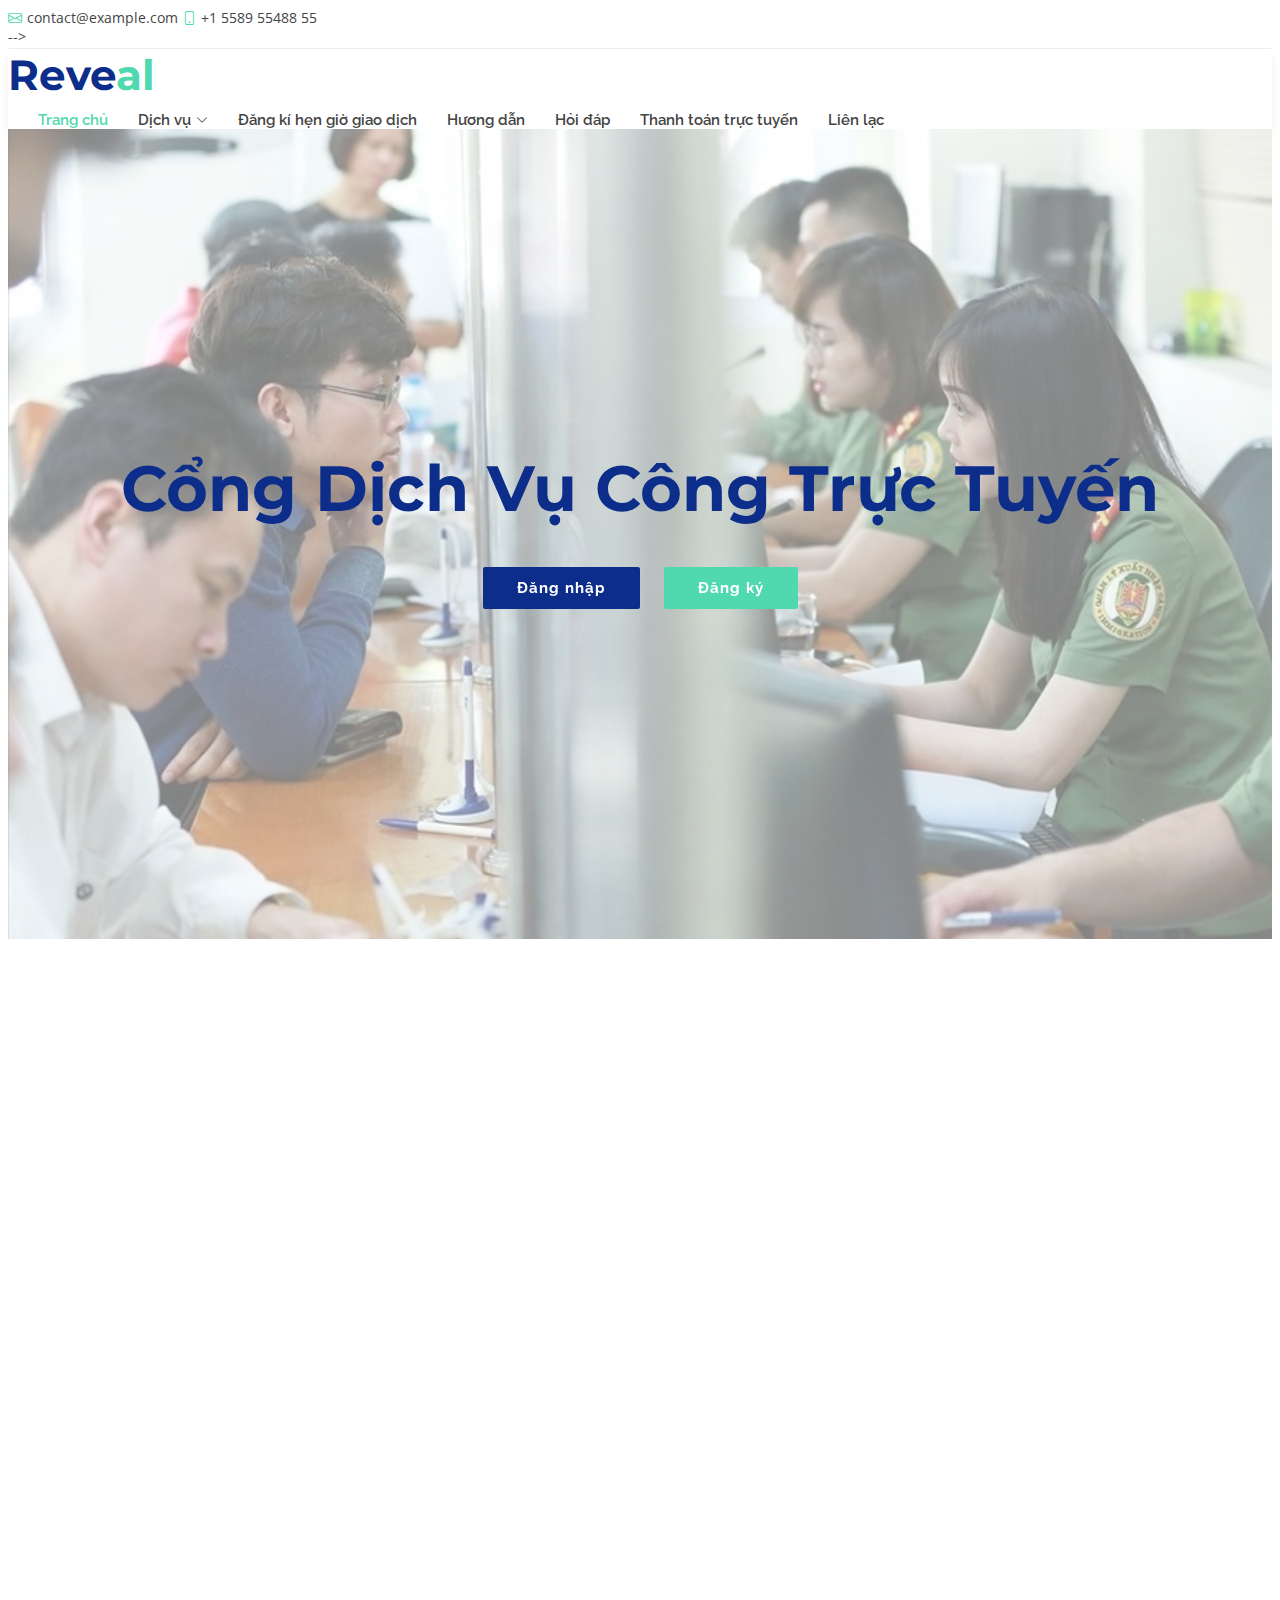
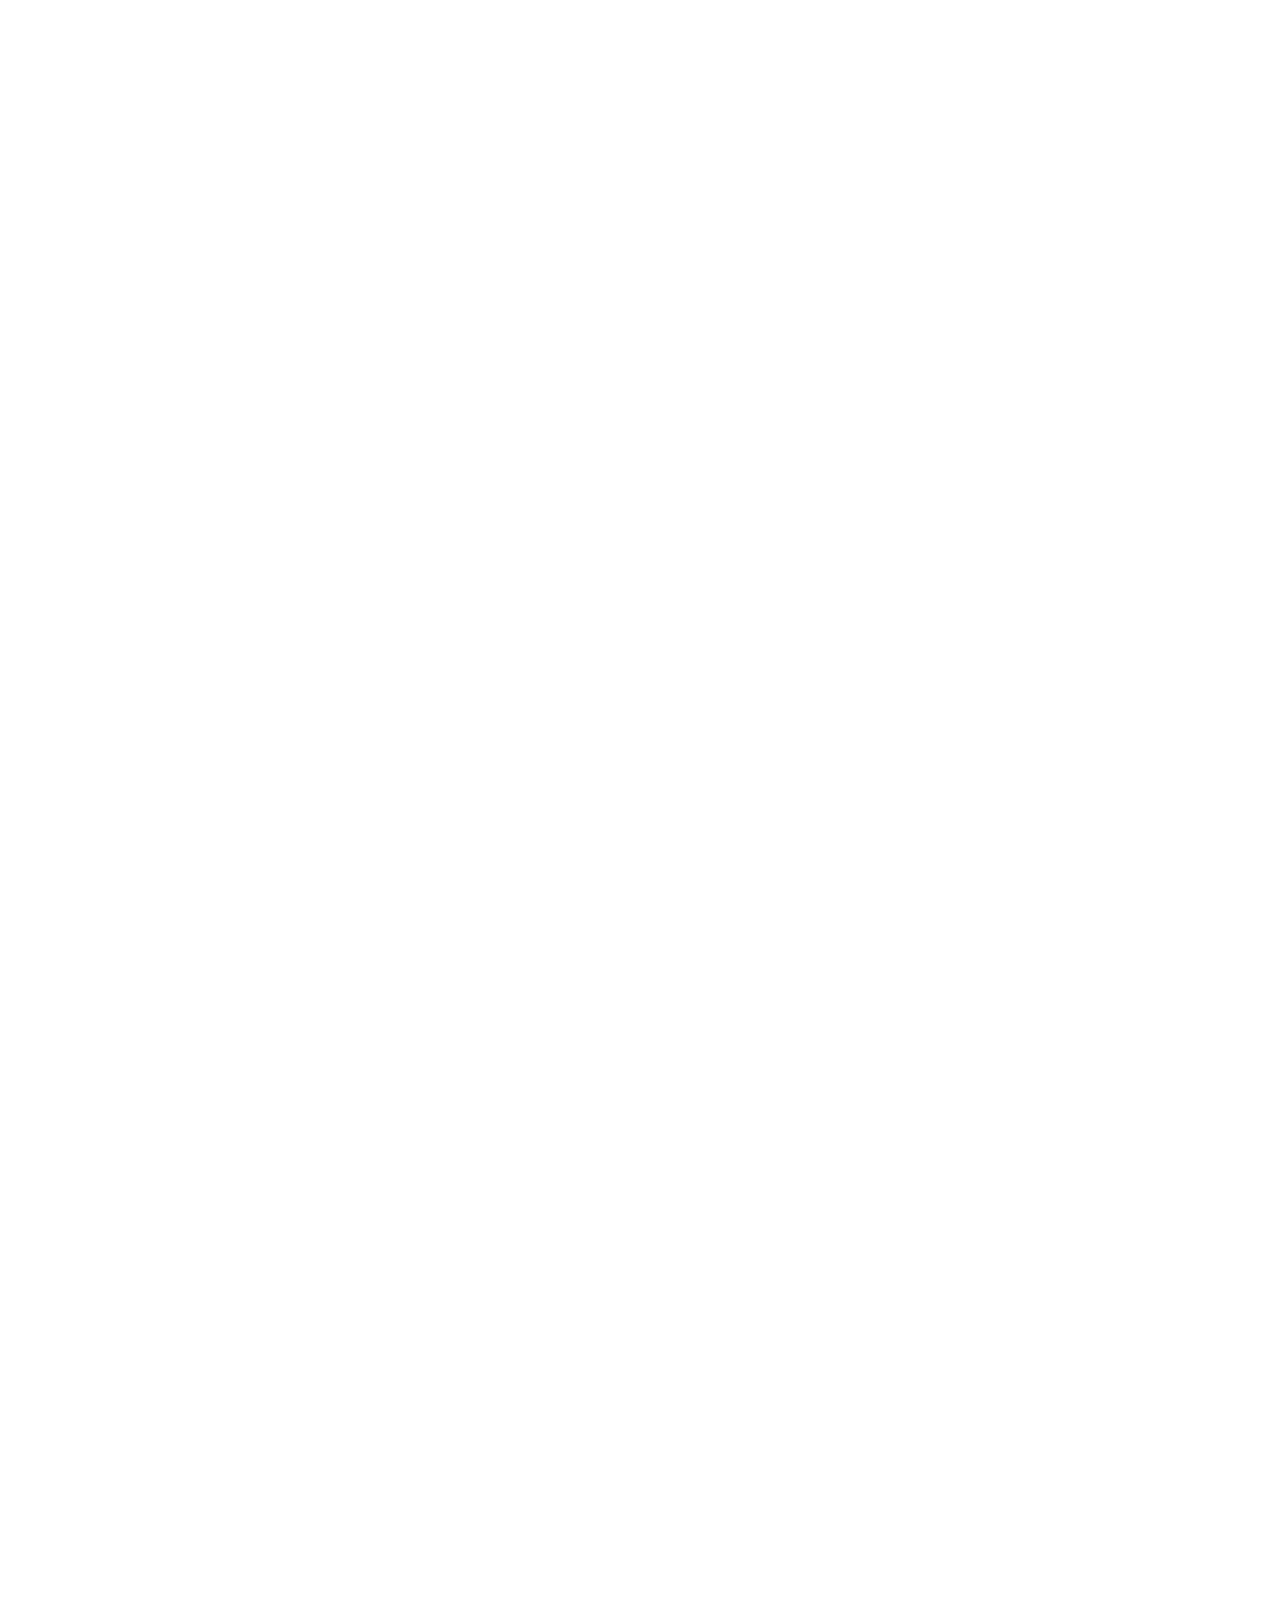
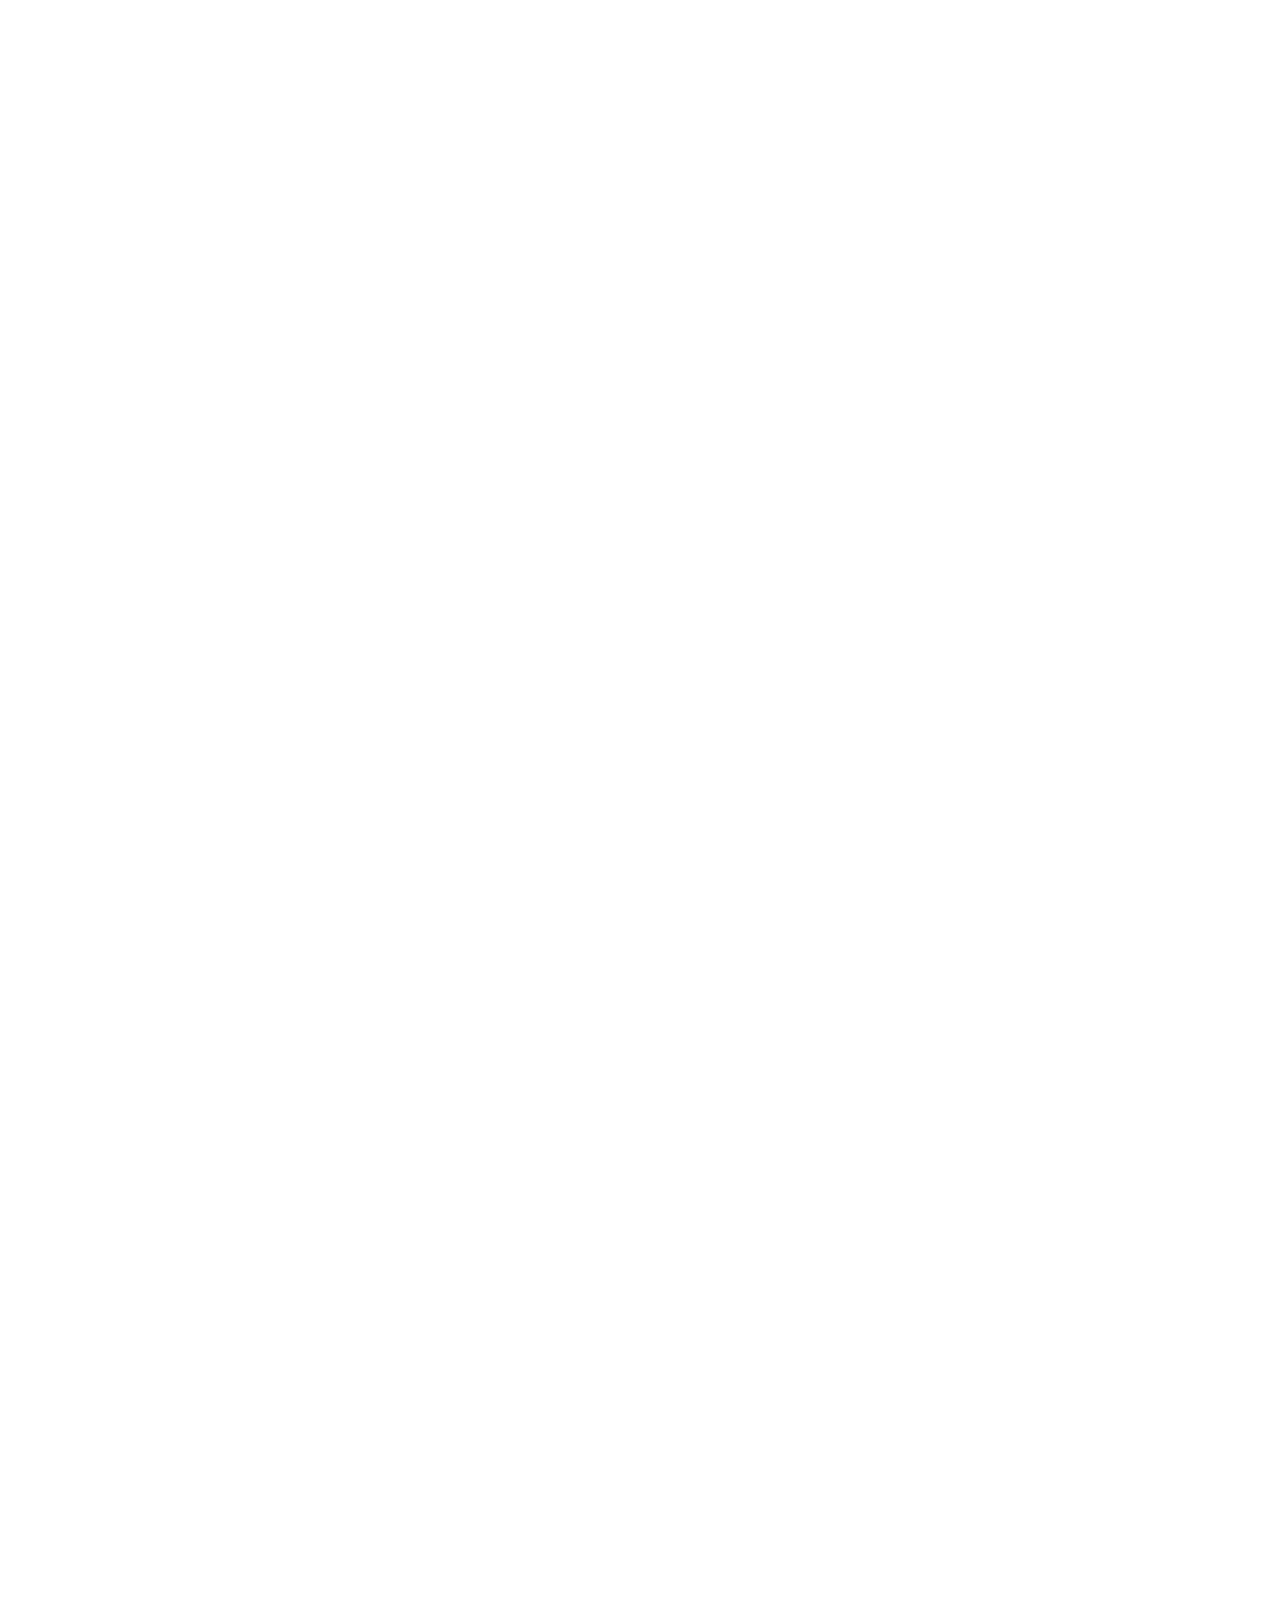
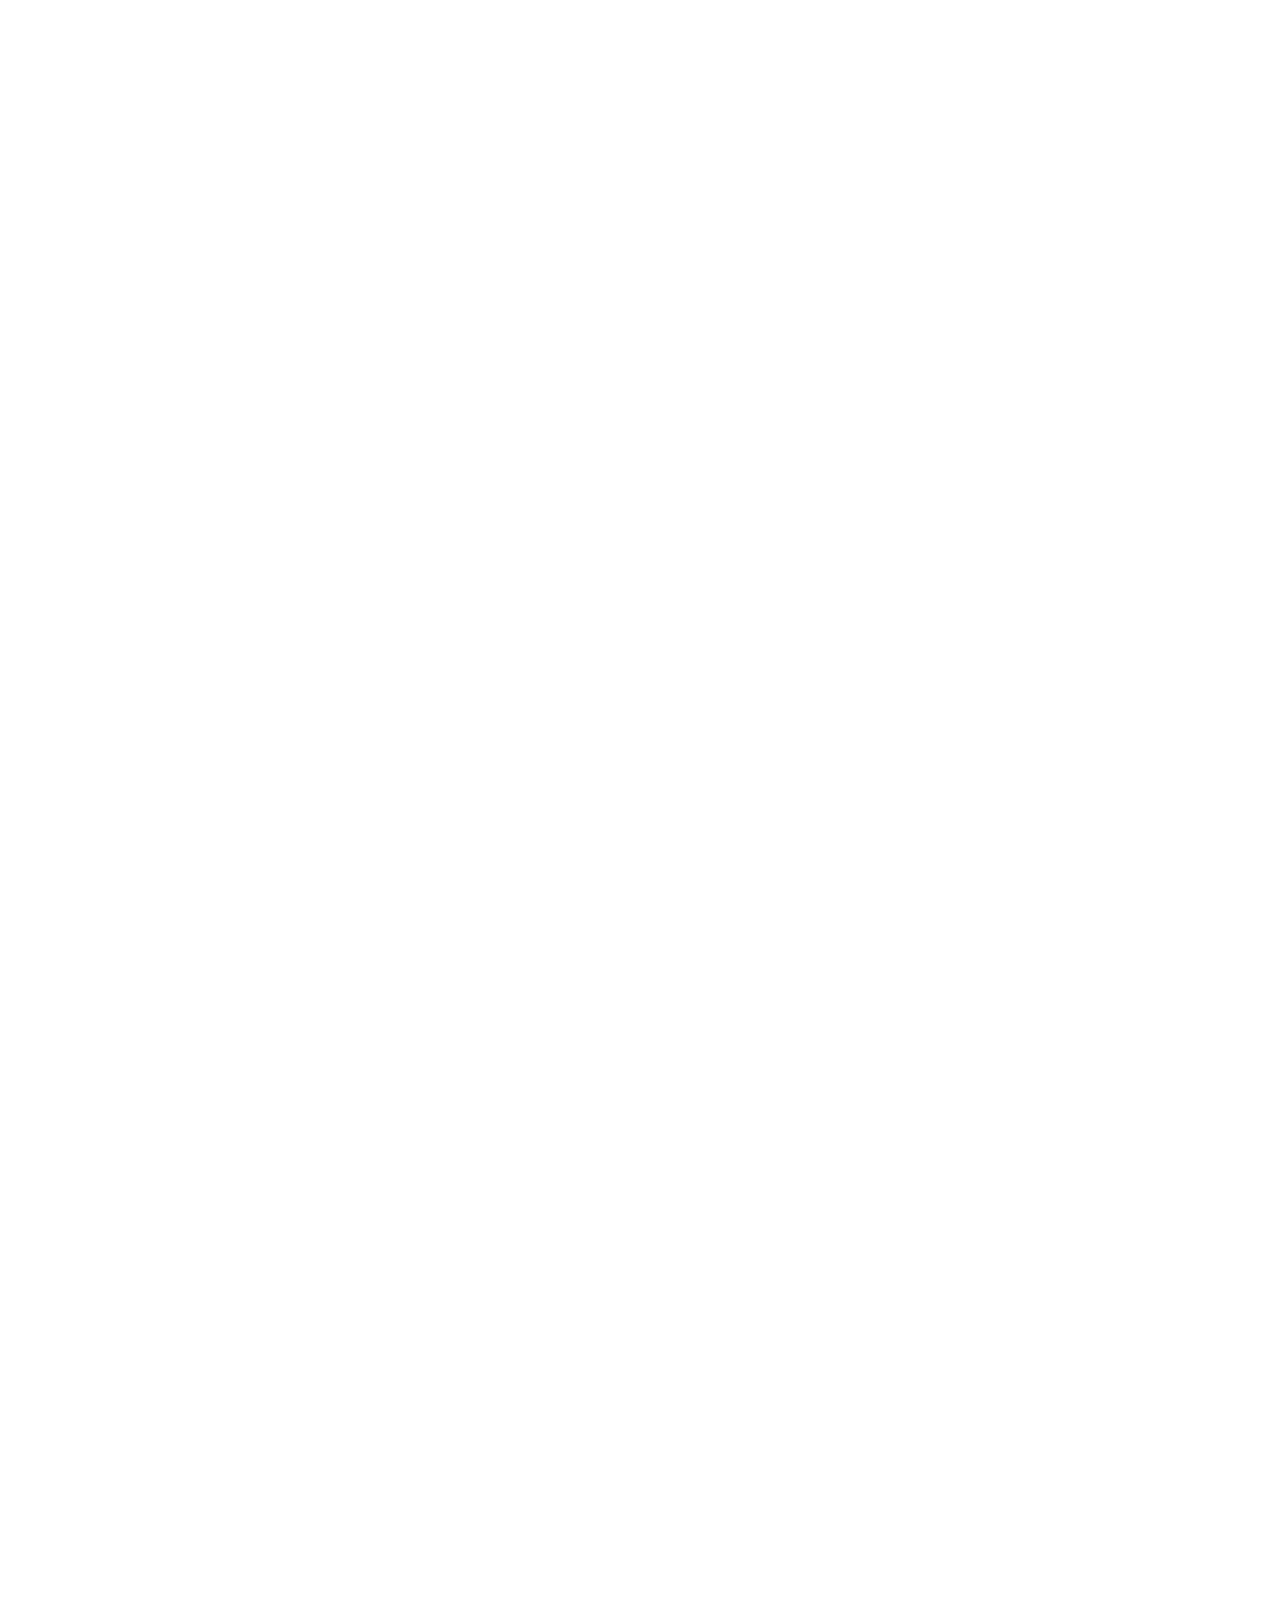
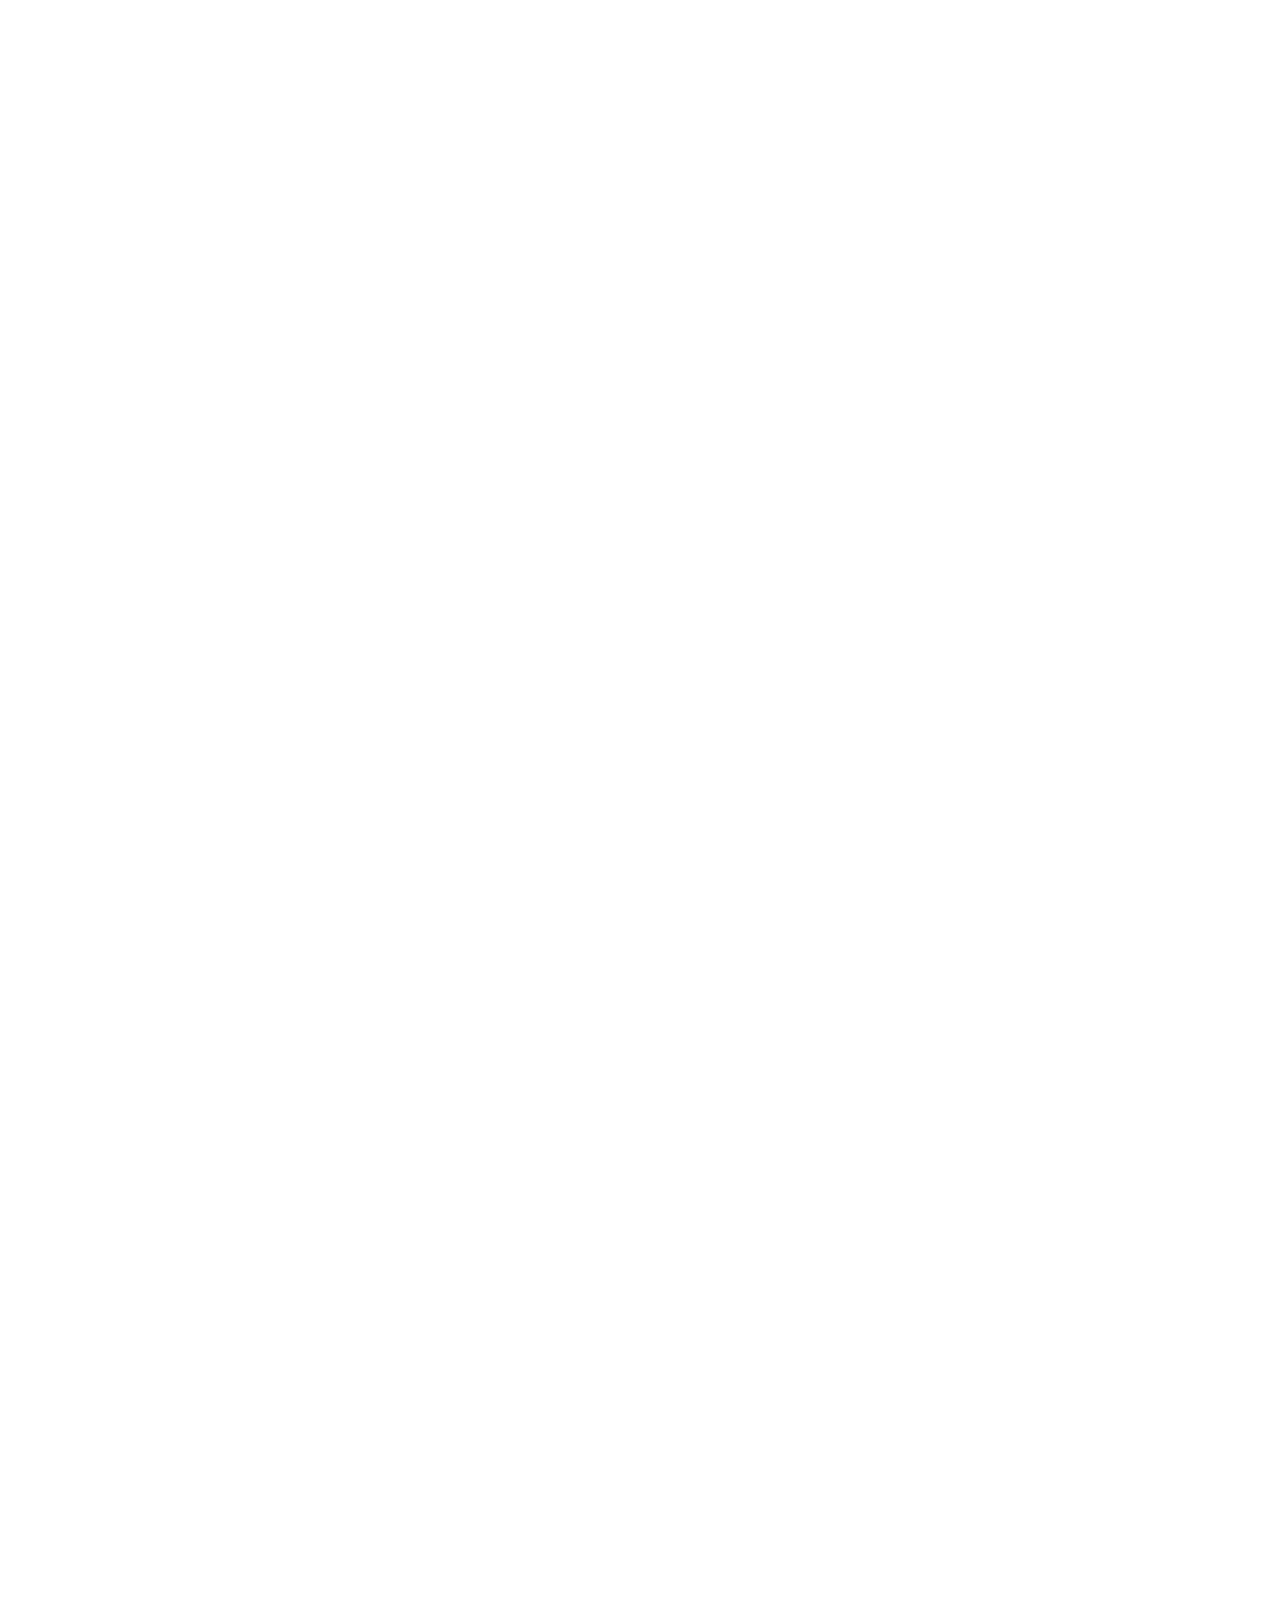
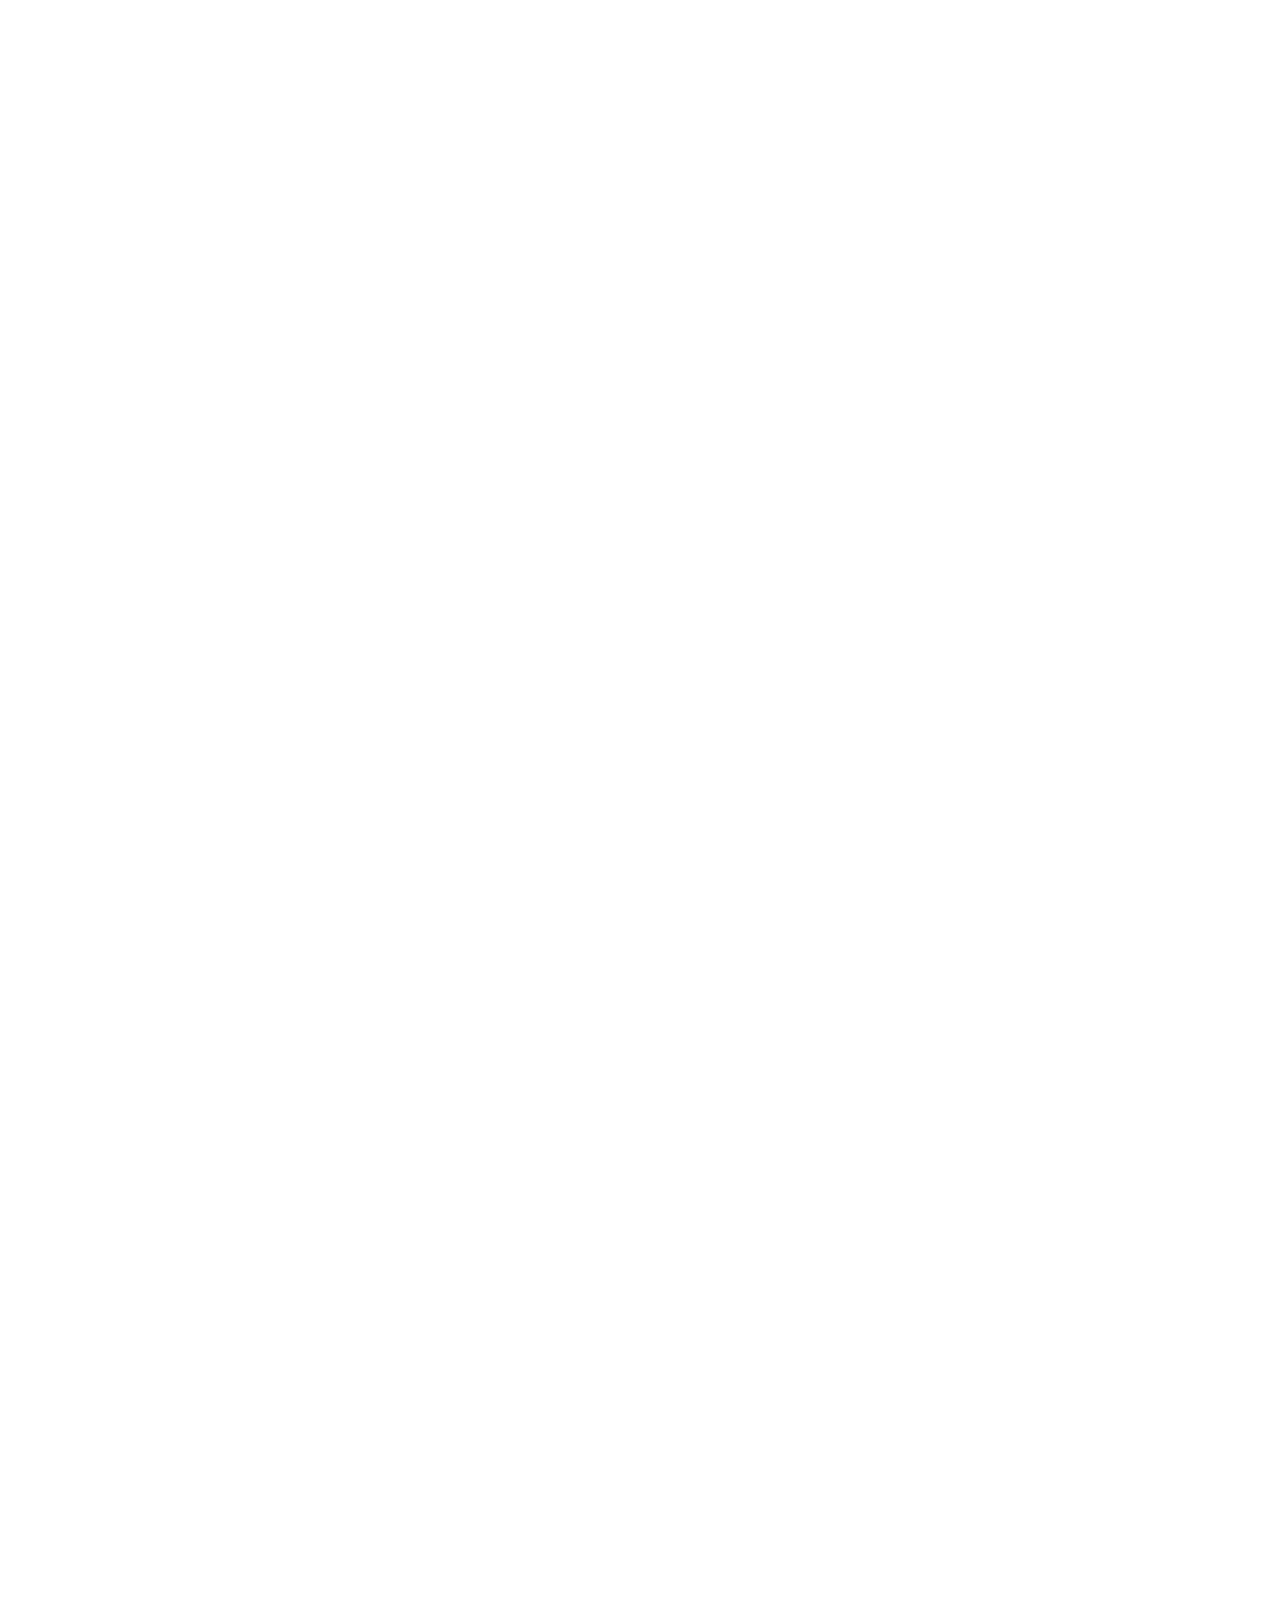
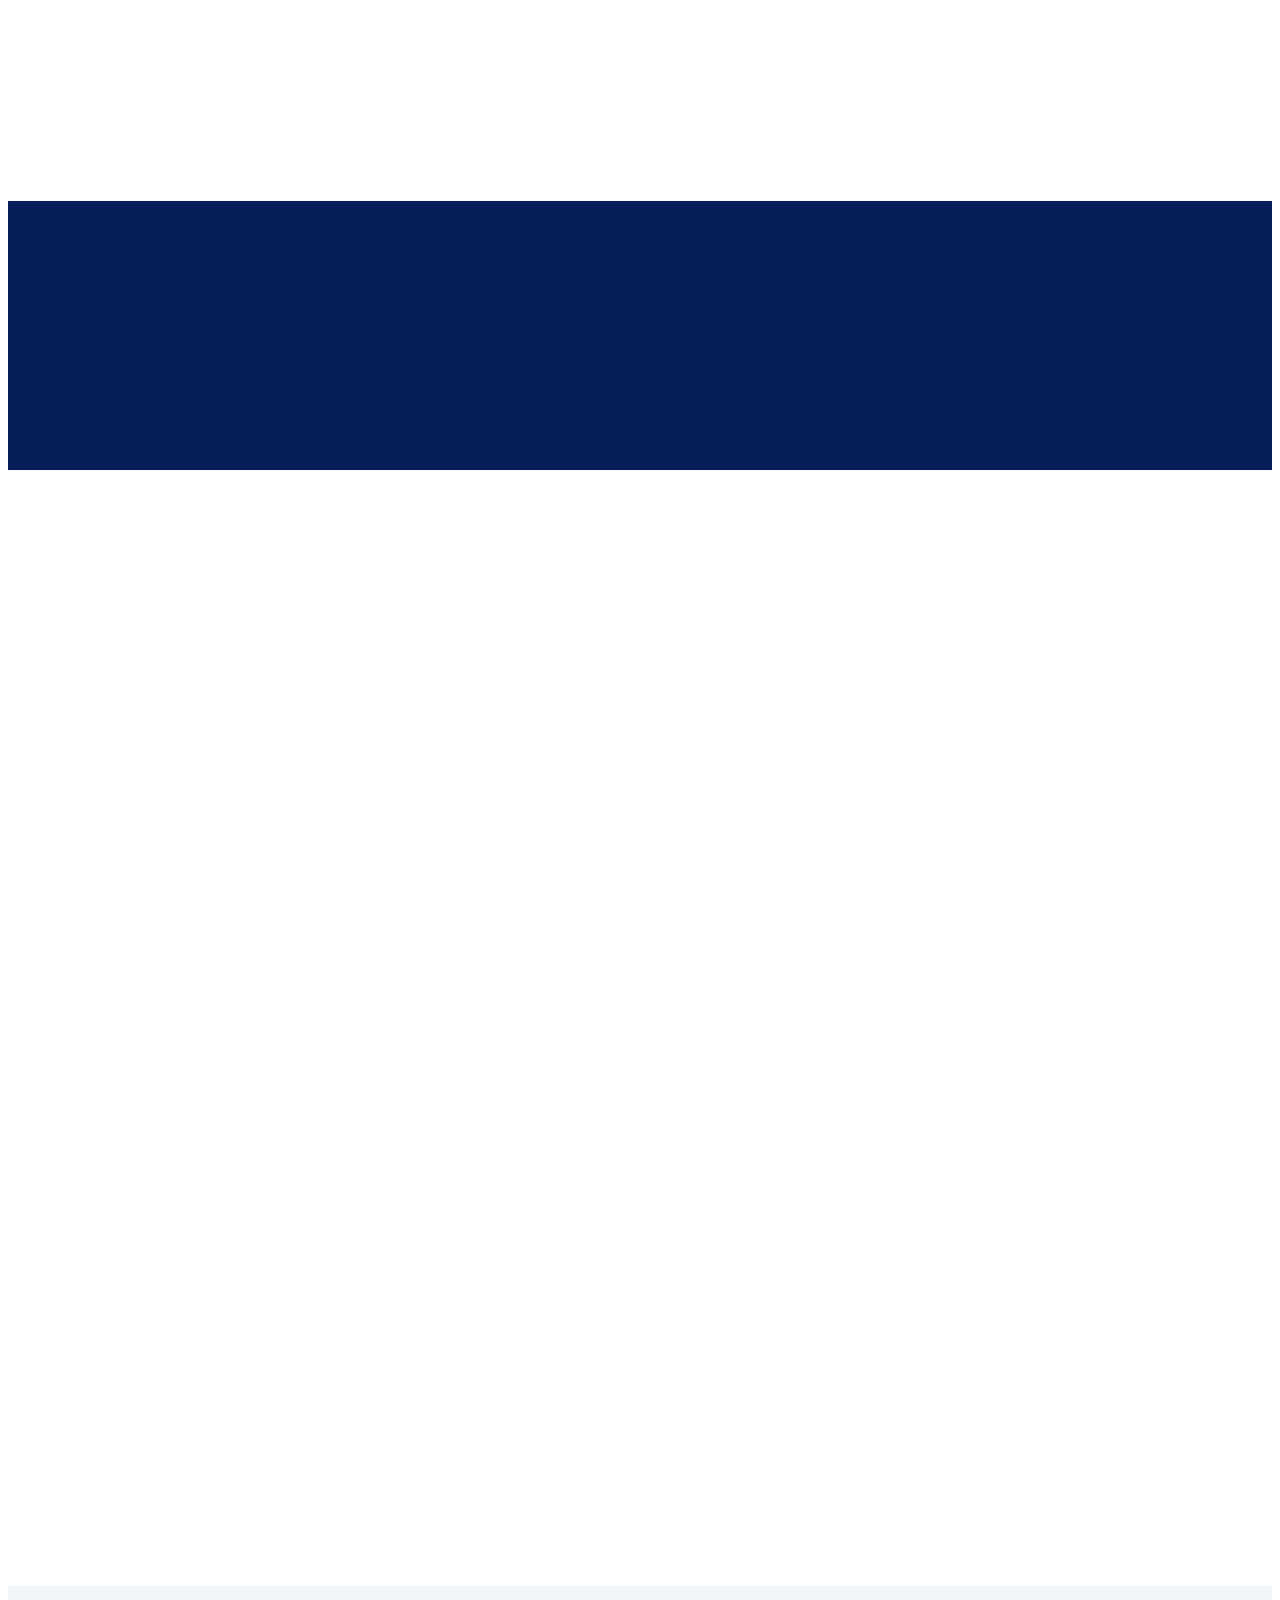
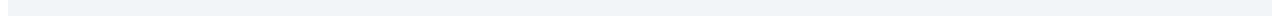
<file: index.html>
<!DOCTYPE html>
<html lang="en">

<head>
  <meta charset="utf-8" />
  <meta content="width=device-width, initial-scale=1.0" name="viewport" />

  <title>Reveal Bootstrap Template</title>
  <meta content="" name="description" />
  <meta content="" name="keywords" />

  <!-- Favicons -->
  <link href="assets/img/favicon.png" rel="icon" />
  <link href="assets/img/apple-touch-icon.png" rel="apple-touch-icon" />

  <!-- Google Fonts -->
  <link
    href="https://fonts.googleapis.com/css?family=Open+Sans:300,300i,400,400i,700,700i|Raleway:300,400,500,700,800|Montserrat:300,400,700"
    rel="stylesheet" />

  <!-- Vendor CSS Files -->
  <link href="assets/vendor/aos/aos.css" rel="stylesheet" />
  <link href="https://cdn.jsdelivr.net/npm/bootstrap@5.1.3/dist/css/bootstrap.min.css" rel="stylesheet"
    integrity="sha384-1BmE4kWBq78iYhFldvKuhfTAU6auU8tT94WrHftjDbrCEXSU1oBoqyl2QvZ6jIW3" crossorigin="anonymous" />
  <!-- <link href="assets/vendor/bootstrap/css/bootstrap.min.css" rel="stylesheet"> -->
  <link href="assets/vendor/bootstrap-icons/bootstrap-icons.css" rel="stylesheet" />
  <link href="assets/vendor/boxicons/css/boxicons.min.css" rel="stylesheet" />
  <link href="assets/vendor/glightbox/css/glightbox.min.css" rel="stylesheet" />
  <link href="assets/vendor/swiper/swiper-bundle.min.css" rel="stylesheet" />
  <link rel="stylesheet" href="style1.css" />

  <!-- Template Main CSS File -->
  <link href="assets/css/style.css" rel="stylesheet" />

  <!-- =======================================================
  * Template Name: Reveal - v4.9.0
  * Template URL: https://bootstrapmade.com/reveal-bootstrap-corporate-template/
  * Author: BootstrapMade.com
  * License: https://bootstrapmade.com/license/
  ======================================================== -->
</head>

<body>
  <!-- ======= Top Bar ======= -->
  <section id="topbar" class="d-flex align-items-center">
    <div class="container d-flex justify-content-center justify-content-md-between">
      <div class="contact-info d-flex align-items-center">
        <i class="bi bi-envelope d-flex align-items-center"><a
            href="mailto:contact@example.com">contact@example.com</a></i>
        <i class="bi bi-phone d-flex align-items-center ms-4"><span>+1 5589 55488 55</span></i>
      </div>
      <!-- <div class="social-links d-none d-md-flex align-items-center">
        <i class="bi bi-linkedin"></i>
        <p class="text-center mt-4">Hello</p>
        <p class="text-center mt-4 p-2" id="displayUsername"></p>
        <!-- <div class="dropdown">
          <button class="btn btn-primary dropdown-toggle" type="button" data-bs-toggle="dropdown">
            Dropdown Example <span class="caret"></span>
          </button>
          <ul class="dropdown-menu">
            <li><a href="#">HTML</a></li>
            <li><a href="#">CSS</a></li>
            <li><a href="#">JavaScript</a></li>
          </ul>
        </div> -->
      </div> -->
    </div>
  </section>
  <!-- End Top Bar-->

  <!-- ======= Header ======= -->
  <header id="header" class="d-flex align-items-center">
    <div class="container d-flex justify-content-between">
      <div id="logo">
        <h1>
          <a href="index.html">Reve<span>al</span></a>
        </h1>
        <!-- Uncomment below if you prefer to use an image logo -->
        <!-- <a href="index.html"><img src="assets/img/logo.png" alt=""></a>-->
      </div>

      <nav id="navbar" class="navbar">
        <ul>
          <li>
            <a class="nav-link scrollto active" href="index.html">Trang chủ</a>
          </li>
          <li class="dropdown">
            <a href="#services"><span>Dịch vụ</span> <i class="bi bi-chevron-down"></i></a>
            <ul>
              <li><a href="index1.html">Đăng kí tạm trú</a></li>
              <li>
                <a href="index3.html">Điều chỉnh thông tin về cư trú trong CSDL cư trú</a>
              </li>
              <li><a href="index2.html">Thủ tục gia hạn tạm trú</a></li>
              <li><a href="index4.html">Xóa đăng ký tạm trú</a></li>
              <li><a href="#">Tách hộ</a></li>
              <li><a href="#">Khai báo thông tin về nơi ở hiện tại</a></li>
            </ul>
          </li>
          <li>
            <a class="nav-link scrollto" href="#portfolio">Đăng kí hẹn giờ giao dịch</a>
          </li>
          <li><a class="nav-link scrollto" href="#about">Hương dẫn</a></li>
          <li><a class="nav-link scrollto" href="#team">Hỏi đáp</a></li>
          <li>
            <a class="nav-link scrollto" href="#">Thanh toán trực tuyến</a>
          </li>

          <li><a class="nav-link scrollto" href="#contact">Liên lạc</a></li>
        </ul>
        <i class="bi bi-list mobile-nav-toggle"></i>
      </nav>
      <!-- .navbar -->
    </div>
  </header>
  <!-- End Header -->

  <!-- ======= hero Section ======= -->
  <section id="hero">
    <div class="hero-content" data-aos="fade-up">
      <h2>Cổng Dịch Vụ Công Trực Tuyến</h2>
      <!-- <span>Quên Dân</span><br>Vì Thân Phục vụ! -->
      <div>
        <a href="form-login.html" class="btn-get-started scrollto">Đăng nhập</a>
        <a href="form-register.html" class="btn-projects scrollto">Đăng ký</a>
      </div>
    </div>

    <div class="hero-slider swiper">
      <div class="swiper-wrapper">
        <div class="swiper-slide" style="
              background-image: url('assets/img/hero-carousel/slider-1.jpg');
            "></div>
        <div class="swiper-slide" style="
              background-image: url('assets/img/hero-carousel/slider-2.jpg');
            "></div>
        <div class="swiper-slide" style="
              background-image: url('assets/img/hero-carousel/slider-3.jpg');
            "></div>
        <!-- <div class="swiper-slide" style="background-image: url('assets/img/hero-carousel/slider-1.jpg');"></div>
        <div class="swiper-slide" style="background-image: url('assets/img/hero-carousel/slider-1.jpg');"></div> -->
      </div>
    </div>
  </section>
  <!-- End Hero Section -->

  <main id="main">
    <!-- ======= About Section ======= -->
    <section id="about">
      <div class="container" data-aos="fade-up">
        <div class="row">
          <div class="col-lg-6 about-img">
            <img width="450px" src="assets/img/cong-an.jpg" alt="" />
          </div>

          <div class="col-lg-6 content">
            <h2>6 ĐIỀU BÁC HỒ DẠY CÔNG AN NHÂN DÂN</h2>
            <!--<h3>Excepteur sint occaecat cupidatat non proident, sunt in culpa qui officia deserunt mollit anim id est laborum.</h3>-->

            <ul>
              <li>
                <i class="bi bi-check-circle"></i> Đối với tự mình, phải cần,
                kiệm, liêm, chính
              </li>
              <li>
                <i class="bi bi-check-circle"></i> Đối với đồng sự, phải thân
                ái giúp đỡ
              </li>
              <li>
                <i class="bi bi-check-circle"></i> Đối với Chính phủ, phải
                tuyệt đối trung thành
              </li>
              <li>
                <i class="bi bi-check-circle"></i>Đối với nhân dân, phải kính
                trọng, lễ phép
              </li>
              <li>
                <i class="bi bi-check-circle"></i>Đối với công việc, phải tận
                tụy
              </li>
              <li>
                <i class="bi bi-check-circle"></i> Đối với địch, phải cương
                quyết, khôn khéo.
              </li>
            </ul>
          </div>
        </div>
      </div>
    </section>
    <!-- End About Section -->

    <section id="services">
      <div class="container" data-aos="fade-up">
        <div class="section-header">
          <h2>Dịch vụ</h2>
          <p>
            Các Bộ, ngành, địa phương nỗ lực cùng với sự tham gia tích cực của
            người dân và doanh nghiệp trong vận hành Cổng Dịch vụ công Quốc
            gia là góp phần xây dựng Chính phủ liêm chính, hành động, phát
            triển, phục vụ Nhân Dân.
          </p>
        </div>

        <div class="row gy-4">
          <div class="col-lg-6" data-aos="fade-up" data-aos-delay="100">
            <div class="box">
              <div class="icon"><i class="bi bi-briefcase"></i></div>
              <h4 class="title"><a href="index1.html">Đăng ký tạm trú</a></h4>
              <!--   <p class="description">Voluptatum deleniti atque corrupti quos dolores et quas molestias excepturi sint occaecati cupiditate non provident etiro rabeta lingo.</p>-->
            </div>
          </div>

          <div class="col-lg-6" data-aos="fade-up" data-aos-delay="200">
            <div class="box">
              <div class="icon"><i class="bi bi-card-checklist"></i></div>
              <h4 class="title">
                <a href="index2.html">Thủ tục gia hạn tạm trú</a>
              </h4>
              <!--     <p class="description">Minim veniam, quis nostrud exercitation ullamco laboris nisi ut aliquip ex ea commodo consequat tarad limino ata nodera clas.</p> -->
            </div>
          </div>

          <div class="col-lg-6" data-aos="fade-up" data-aos-delay="300">
            <div class="box">
              <div class="icon"><i class="bi bi-bar-chart"></i></div>
              <h4 class="title">
                <a href="index3.html">Điều chỉnh thông tin về cư trú trong CSDL cư trú</a>
              </h4>
              <!-- <p class="description">Duis aute irure dolor in reprehenderit in voluptate velit esse cillum dolore eu fugiat nulla pariatur trinige zareta lobur trade.</p> -->
            </div>
          </div>

          <div class="col-lg-6" data-aos="fade-up" data-aos-delay="500">
            <div class="box">
              <div class="icon"><i class="bi bi-x-lg"></i></div>
              <h4 class="title">
                <a href="index4.html">Xóa đăng ký tạm trú</a>
              </h4>
              <!-- <p class="description">Excepteur sint occaecat cupidatat non proident, sunt in culpa qui officia deserunt mollit anim id est laborum rideta zanox satirente madera</p> -->
            </div>
          </div>

          <div class="col-lg-6" data-aos="fade-up" data-aos-delay="600">
            <div class="box">
              <div class="icon"><i class="bi bi-house-door"></i></div>
              <h4 class="title"><a href="#">Tách hộ</a></h4>
              <!--   <p class="description">Excepteur sint occaecat cupidatat non proident, sunt in culpa qui officia deserunt mollit anim id est laborum rideta zanox satirente madera</p>  -->
            </div>
          </div>

          <div class="col-lg-6" data-aos="fade-up" data-aos-delay="700">
            <div class="box">
              <div class="icon">
                <i class="bi bi-file-earmark-medical"></i>
              </div>
              <h4 class="title">
                <a href="#">Khai báo thông tin về nơi ở hiện tại</a>
              </h4>
              <!-- <p class="description">Excepteur sint occaecat cupidatat non proident, sunt in culpa qui officia deserunt mollit anim id est laborum rideta zanox satirente madera</p>  -->
            </div>
          </div>
        </div>
      </div>
    </section>
    <!-- End Services Section -->

    <!-- ======= Clients Section ======= -->
    <section id="clients">
      <div class="container" data-aos="fade-up">
        <div class="section-header">
          <h2>Tin tức</h2>
          <!--   <p>Sed tamen tempor magna labore dolore dolor sint tempor duis magna elit veniam aliqua esse amet veniam enim export quid quid veniam aliqua eram noster malis nulla duis fugiat culpa esse aute nulla ipsum velit export irure minim illum fore</p>-->
        </div>

        <div class="clients-slider swiper" data-aos="fade-up" data-aos-delay="100">
          <div class="swiper-wrapper align-items-center">
            <div class="swiper-slide">
              <img src="assets/img/clients/client-1.png" class="img-fluid" alt="" />
            </div>
            <div class="swiper-slide">
              <img src="assets/img/clients/client-2.png" class="img-fluid" alt="" />
            </div>
            <div class="swiper-slide">
              <img src="assets/img/clients/client-3.png" class="img-fluid" alt="" />
            </div>
            <div class="swiper-slide">
              <img src="assets/img/clients/client-4.png" class="img-fluid" alt="" />
            </div>
            <div class="swiper-slide">
              <img src="assets/img/clients/client-5.png" class="img-fluid" alt="" />
            </div>
            <div class="swiper-slide">
              <img src="assets/img/clients/client-6.png" class="img-fluid" alt="" />
            </div>
            <div class="swiper-slide">
              <img src="assets/img/clients/client-7.png" class="img-fluid" alt="" />
            </div>
            <div class="swiper-slide">
              <img src="assets/img/clients/client-8.png" class="img-fluid" alt="" />
            </div>
          </div>
          <div class="swiper-pagination"></div>
        </div>
      </div>
    </section>
    <!-- End Clients Section -->

    <!-- ======= Portfolio Section ======= -->
    <section id="portfolio" class="portfolio">
      <div class="container" data-aos="fade-up">
        <div class="section-header">
          <h2>Thư viện pháp luật</h2>
          <!--  <p>Sed tamen tempor magna labore dolore dolor sint tempor duis magna elit veniam aliqua esse amet veniam enim export quid quid veniam aliqua eram noster malis nulla duis fugiat culpa esse aute nulla ipsum velit export irure minim illum fore</p>-->
        </div>

        <div class="row" data-aos="fade-up" data-aos-delay="100">
          <div class="col-lg-12 d-flex justify-content-center">
            <ul id="portfolio-flters">
              <li data-filter="*" class="filter-active">Tất cả</li>
              <li data-filter=".filter-app">Nhà ở</li>
              <li data-filter=".filter-card">Giấy tờ</li>
              <li data-filter=".filter-web">Luật lệ</li>
            </ul>
          </div>
        </div>

        <div class="row portfolio-container" data-aos="fade-up" data-aos-delay="200">
          <div class="col-lg-4 col-md-6 portfolio-item filter-app">
            <img src="assets/img/nhao.jpg" class="img-fluid" alt="" />
            <div class="portfolio-info">
              <h4>App 1</h4>
              <p>App</p>
              <a href="assets/img/portfolio/portfolio-1.jpg" data-gallery="portfolioGallery"
                class="portfolio-lightbox preview-link" title="App 1"><i class="bx bx-plus"></i></a>
              <a href="portfolio-details.html" class="details-link" title="More Details"><i class="bx bx-link"></i></a>
            </div>
          </div>

          <div class="col-lg-4 col-md-6 portfolio-item filter-web">
            <img src="assets/img/cand.jpg" class="img-fluid" alt="" />
            <div class="portfolio-info">
              <h4>Web 3</h4>
              <p>Web</p>
              <a href="assets/img/portfolio/portfolio-2.jpg" data-gallery="portfolioGallery"
                class="portfolio-lightbox preview-link" title="Web 3"><i class="bx bx-plus"></i></a>
              <a href="portfolio-details.html" class="details-link" title="More Details"><i class="bx bx-link"></i></a>
            </div>
          </div>

          <div class="col-lg-4 col-md-6 portfolio-item filter-app">
            <img src="assets/img/bhxh.jpg" class="img-fluid" alt="" />
            <div class="portfolio-info">
              <h4>App 2</h4>
              <p>App</p>
              <a href="assets/img/portfolio/portfolio-3.jpg" data-gallery="portfolioGallery"
                class="portfolio-lightbox preview-link" title="App 2"><i class="bx bx-plus"></i></a>
              <a href="portfolio-details.html" class="details-link" title="More Details"><i class="bx bx-link"></i></a>
            </div>
          </div>

          <div class="col-lg-4 col-md-6 portfolio-item filter-card">
            <img src="assets/img/cccd.jpg" class="img-fluid" alt="" />
            <div class="portfolio-info">
              <h4>Card 2</h4>
              <p>Card</p>
              <a href="assets/img/cccd.jpg" data-gallery="portfolioGallery" class="portfolio-lightbox preview-link"
                title="Card 2"><i class="bx bx-plus"></i></a>
              <a href="portfolio-details.html" class="details-link" title="More Details"><i class="bx bx-link"></i></a>
            </div>
          </div>

          <div class="col-lg-4 col-md-6 portfolio-item filter-web">
            <img src="assets/img/luatthue.jpg" class="img-fluid" alt="" />
            <div class="portfolio-info">
              <h4>Web 2</h4>
              <p>Web</p>
              <a href="assets/img/portfolio/portfolio-5.jpg" data-gallery="portfolioGallery"
                class="portfolio-lightbox preview-link" title="Web 2"><i class="bx bx-plus"></i></a>
              <a href="portfolio-details.html" class="details-link" title="More Details"><i class="bx bx-link"></i></a>
            </div>
          </div>

          <div class="col-lg-4 col-md-6 portfolio-item filter-app">
            <img src="assets/img/cccd.jpg" class="img-fluid" alt="" />
            <div class="portfolio-info">
              <h4>App 3</h4>
              <p>App</p>
              <a href="assets/img/portfolio/portfolio-6.jpg" data-gallery="portfolioGallery"
                class="portfolio-lightbox preview-link" title="App 3"><i class="bx bx-plus"></i></a>
              <a href="portfolio-details.html" class="details-link" title="More Details"><i class="bx bx-link"></i></a>
            </div>
          </div>
        </div>
      </div>
    </section>
    <!-- End Portfolio Section -->

    <!-- ======= Testimonials Section ======= -->
    <section id="testimonials">
      <div class="container" data-aos="fade-up">
        <div class="section-header">
          <h2>Testimonials</h2>
          <p>
            Sed tamen tempor magna labore dolore dolor sint tempor duis magna
            elit veniam aliqua esse amet veniam enim export quid quid veniam
            aliqua eram noster malis nulla duis fugiat culpa esse aute nulla
            ipsum velit export irure minim illum fore
          </p>
        </div>

        <div class="testimonials-slider swiper" data-aos="fade-up" data-aos-delay="100">
          <div class="swiper-wrapper">
            <div class="swiper-slide">
              <div class="testimonial-item">
                <p>
                  <img src="assets/img/quote-sign-left.png" class="quote-sign-left" alt="" />
                  Proin iaculis purus consequat sem cure digni ssim donec
                  porttitora entum suscipit rhoncus. Accusantium quam,
                  ultricies eget id, aliquam eget nibh et. Maecen aliquam,
                  risus at semper.
                  <img src="assets/img/quote-sign-right.png" class="quote-sign-right" alt="" />
                </p>
                <img src="assets/img/testimonial-1.jpg" class="testimonial-img" alt="" />
                <h3>Saul Goodman</h3>
                <h4>Ceo &amp; Founder</h4>
              </div>
            </div>
            <!-- End testimonial item -->

            <div class="swiper-slide">
              <div class="testimonial-item">
                <p>
                  <img src="assets/img/quote-sign-left.png" class="quote-sign-left" alt="" />
                  Export tempor illum tamen malis malis eram quae irure esse
                  labore quem cillum quid cillum eram malis quorum velit fore
                  eram velit sunt aliqua noster fugiat irure amet legam anim
                  culpa.
                  <img src="assets/img/quote-sign-right.png" class="quote-sign-right" alt="" />
                </p>
                <img src="assets/img/testimonial-2.jpg" class="testimonial-img" alt="" />
                <h3>Sara Wilsson</h3>
                <h4>Designer</h4>
              </div>
            </div>
            <!-- End testimonial item -->

            <div class="swiper-slide">
              <div class="testimonial-item">
                <p>
                  <img src="assets/img/quote-sign-left.png" class="quote-sign-left" alt="" />
                  Enim nisi quem export duis labore cillum quae magna enim
                  sint quorum nulla quem veniam duis minim tempor labore quem
                  eram duis noster aute amet eram fore quis sint minim.
                  <img src="assets/img/quote-sign-right.png" class="quote-sign-right" alt="" />
                </p>
                <img src="assets/img/testimonial-3.jpg" class="testimonial-img" alt="" />
                <h3>Jena Karlis</h3>
                <h4>Store Owner</h4>
              </div>
            </div>
            <!-- End testimonial item -->

            <div class="swiper-slide">
              <div class="testimonial-item">
                <p>
                  <img src="assets/img/quote-sign-left.png" class="quote-sign-left" alt="" />
                  Fugiat enim eram quae cillum dolore dolor amet nulla culpa
                  multos export minim fugiat minim velit minim dolor enim duis
                  veniam ipsum anim magna sunt elit fore quem dolore labore
                  illum veniam.
                  <img src="assets/img/quote-sign-right.png" class="quote-sign-right" alt="" />
                </p>
                <img src="assets/img/testimonial-4.jpg" class="testimonial-img" alt="" />
                <h3>Matt Brandon</h3>
                <h4>Freelancer</h4>
              </div>
            </div>
            <!-- End testimonial item -->

            <div class="swiper-slide">
              <div class="testimonial-item">
                <p>
                  <img src="assets/img/quote-sign-left.png" class="quote-sign-left" alt="" />
                  Quis quorum aliqua sint quem legam fore sunt eram irure
                  aliqua veniam tempor noster veniam enim culpa labore duis
                  sunt culpa nulla illum cillum fugiat legam esse veniam culpa
                  fore nisi cillum quid.
                  <img src="assets/img/quote-sign-right.png" class="quote-sign-right" alt="" />
                </p>
                <img src="assets/img/testimonial-5.jpg" class="testimonial-img" alt="" />
                <h3>John Larson</h3>
                <h4>Entrepreneur</h4>
              </div>
            </div>
            <!-- End testimonial item -->
          </div>
          <div class="swiper-pagination"></div>
        </div>
      </div>
    </section>
    <!-- End Testimonials Section -->

    <!-- ======= Call To Action Section ======= -->
    <section id="call-to-action">
      <div class="container" data-aos="zoom-out">
        <div class="row">
          <div class="col-lg-9 text-center text-lg-start">
            <h3 class="cta-title">Call To Action</h3>
            <p class="cta-text">
              Duis aute irure dolor in reprehenderit in voluptate velit esse
              cillum dolore eu fugiat nulla pariatur. Excepteur sint occaecat
              cupidatat non proident, sunt in culpa qui officia deserunt
              mollit anim id est laborum.
            </p>
          </div>
          <div class="col-lg-3 cta-btn-container text-center">
            <a class="cta-btn align-middle" href="#">Call To Action</a>
          </div>
        </div>
      </div>
    </section>
    <!-- End Call To Action Section -->

    <!-- ======= Team Section ======= -->
    <!--<section id="team">
      <div class="container" data-aos="fade-up">
        <div class="section-header">
          <h2>Our Team</h2>
        </div>
        <div class="row">
          <div class="col-lg-3 col-md-6">
            <div class="member">
              <div class="pic"><img src="assets/img/team-1.jpg" alt=""></div>
              <div class="details">
                <h4>Walter White</h4>
                <span>Chief Executive Officer</span>
                <div class="social">
                  <a href=""><i class="bi bi-twitter"></i></a>
                  <a href=""><i class="bi bi-facebook"></i></a>
                  <a href=""><i class="bi bi-instagram"></i></a>
                  <a href=""><i class="bi bi-linkedin"></i></a>
                </div>
              </div>
            </div>
          </div>

          <div class="col-lg-3 col-md-6">
            <div class="member">
              <div class="pic"><img src="assets/img/team-2.jpg" alt=""></div>
              <div class="details">
                <h4>Sarah Jhinson</h4>
                <span>Product Manager</span>
                <div class="social">
                  <a href=""><i class="bi bi-twitter"></i></a>
                  <a href=""><i class="bi bi-facebook"></i></a>
                  <a href=""><i class="bi bi-instagram"></i></a>
                  <a href=""><i class="bi bi-linkedin"></i></a>
                </div>
              </div>
            </div>
          </div>

          <div class="col-lg-3 col-md-6">
            <div class="member">
              <div class="pic"><img src="assets/img/team-3.jpg" alt=""></div>
              <div class="details">
                <h4>William Anderson</h4>
                <span>CTO</span>
                <div class="social">
                  <a href=""><i class="bi bi-twitter"></i></a>
                  <a href=""><i class="bi bi-facebook"></i></a>
                  <a href=""><i class="bi bi-instagram"></i></a>
                  <a href=""><i class="bi bi-linkedin"></i></a>
                </div>
              </div>
            </div>
          </div>

          <div class="col-lg-3 col-md-6">
            <div class="member">
              <div class="pic"><img src="assets/img/team-4.jpg" alt=""></div>
              <div class="details">
                <h4>Amanda Jepson</h4>
                <span>Accountant</span>
                <div class="social">
                  <a href=""><i class="bi bi-twitter"></i></a>
                  <a href=""><i class="bi bi-facebook"></i></a>
                  <a href=""><i class="bi bi-instagram"></i></a>
                  <a href=""><i class="bi bi-linkedin"></i></a>
                </div>
              </div>
            </div>
          </div>
        </div>

      </div>
    </section> End Team Section -->

    <!-- ======= Contact Section ======= -->
    <section id="contact">
      <div class="container" data-aos="fade-up">
        <div class="section-header">
          <h2>Liên lạc</h2>
          <!--   <p>Sed tamen tempor magna labore dolore dolor sint tempor duis magna elit veniam aliqua esse amet veniam enim export quid quid veniam aliqua eram noster malis nulla duis fugiat culpa esse aute nulla ipsum velit export irure minim illum fore</p>-->
        </div>

        <div class="row contact-info">
          <div class="col-md-4">
            <div class="contact-address">
              <i class="bi bi-geo-alt"></i>
              <h3>Địa chỉ</h3>
              <address>44 Yết Kiêu - Hoàn Kiếm - Hà Nội.</address>
            </div>
          </div>

          <div class="col-md-4">
            <div class="contact-phone">
              <i class="bi bi-phone"></i>
              <h3>Tổng đài</h3>
              <p><a href="tel:+155895548855">+18001096 </a></p>
            </div>
          </div>

          <div class="col-md-4">
            <div class="contact-email">
              <i class="bi bi-envelope"></i>
              <h3>Email</h3>
              <p>
                <a href="mailto:info@example.com">dichvucong@chinhphu.vn</a>
              </p>
            </div>
          </div>
        </div>
      </div>

      <div class="container mb-4">
        <iframe
          src="https://www.google.com/maps/embed?pb=!1m18!1m12!1m3!1d3724.284587817876!2d105.84025176440724!3d21.02129599341014!2m3!1f0!2f0!3f0!3m2!1i1024!2i768!4f13.1!3m3!1m2!1s0x3135ab903d768d7f%3A0x69c293894d501feb!2zNDQgUC4gWeG6v3QgS2nDqnUsIEPhu61hIE5hbSwgSG_DoG4gS2nhur9tLCBIw6AgTuG7mWksIFZp4buHdCBOYW0!5e0!3m2!1svi!2s!4v1668823547830!5m2!1svi!2s"
          width="100%" height="380" frameborder="0" style="border: 0" allowfullscreen></iframe>
      </div>
    </section>
    <!-- End Contact Section -->
  </main>
  <!-- End #main -->

  <!-- ======= Footer ======= -->
  <footer id="footer">
    <div class="container">
      <!-- <div class="copyright">
        &copy; Copyright <strong>Reveal</strong>. All Rights Reserved
      </div>-->
      <div class="credits">
        <!--
        All the links in the footer should remain intact.
        You can delete the links only if you purchased the pro version.
        Licensing information: https://bootstrapmade.com/license/
        Purchase the pro version with working PHP/AJAX contact form: https://bootstrapmade.com/buy/?theme=Reveal
      -->
      </div>
    </div>
  </footer>
  <!-- End Footer -->

  <a href="#" class="back-to-top d-flex align-items-center justify-content-center"><i
      class="bi bi-arrow-up-short"></i></a>

  <!-- Vendor JS Files -->
  <!-- <script src="https://ajax.googleapis.com/ajax/libs/jquery/3.6.1/jquery.min.js"></script>
  <script src="https://maxcdn.bootstrapcdn.com/bootstrap/3.4.1/js/bootstrap.min.js"></script> -->
  <script src="assets/vendor/aos/aos.js"></script>
  <script src="https://cdn.jsdelivr.net/npm/@popperjs/core@2.10.2/dist/umd/popper.min.js"
    integrity="sha384-7+zCNj/IqJ95wo16oMtfsKbZ9ccEh31eOz1HGyDuCQ6wgnyJNSYdrPa03rtR1zdB"
    crossorigin="anonymous"></script>
  <script src="https://cdn.jsdelivr.net/npm/bootstrap@5.1.3/dist/js/bootstrap.min.js"
    integrity="sha384-QJHtvGhmr9XOIpI6YVutG+2QOK9T+ZnN4kzFN1RtK3zEFEIsxhlmWl5/YESvpZ13"
    crossorigin="anonymous"></script>
  <!-- <script src="assets/vendor/bootstrap/js/bootstrap.min.js"></script> -->
  <script src="assets/vendor/glightbox/js/glightbox.min.js"></script>
  <script src="assets/vendor/isotope-layout/isotope.pkgd.min.js"></script>
  <script src="assets/vendor/swiper/swiper-bundle.min.js"></script>
  <script src="assets/vendor/php-email-form/validate.js"></script>
  <script src="test2.js"></script>

  <!-- Template Main JS File -->
  <script src="assets/js/main.js"></script>
</body>

</html>
</file>
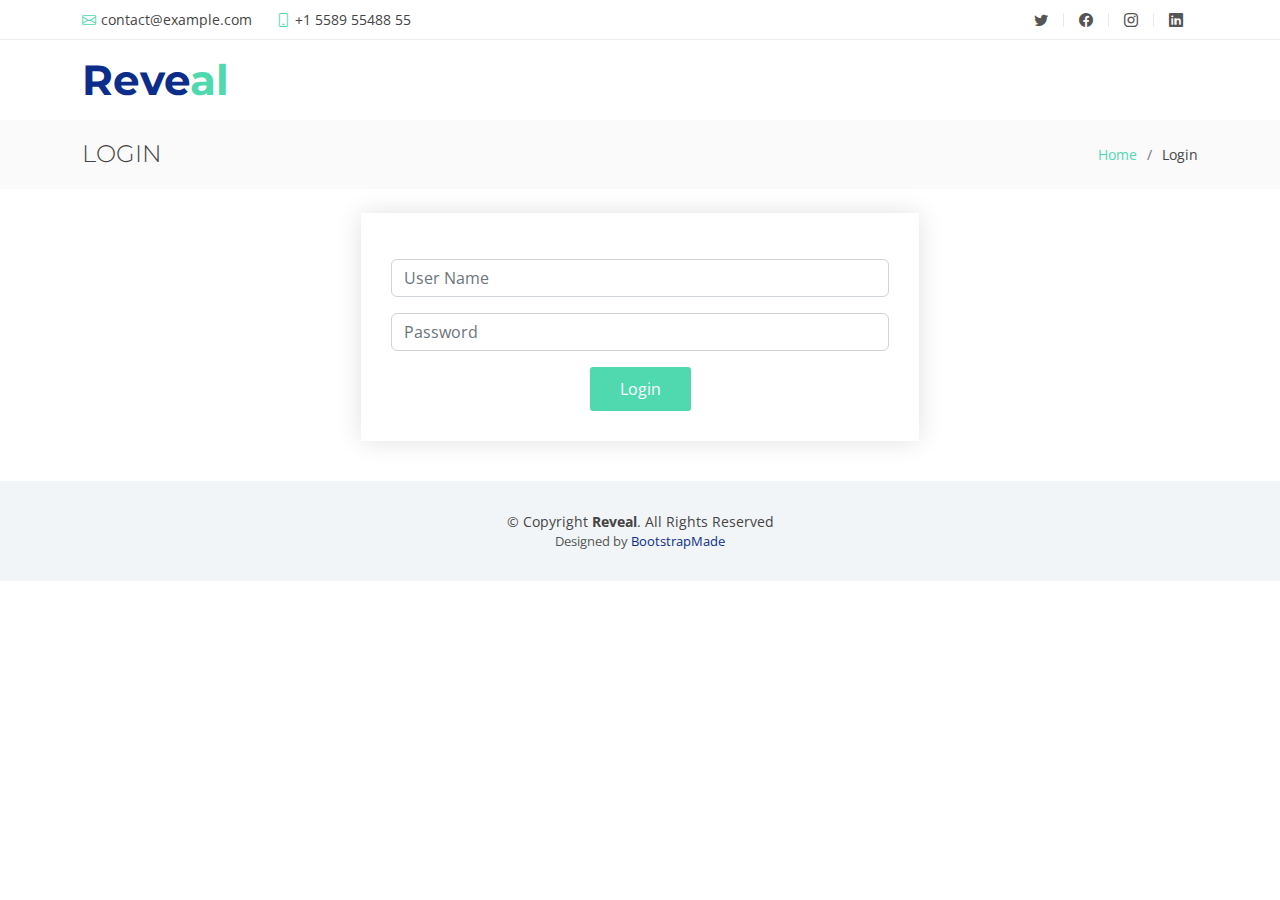
<file: form-login.html>
<!DOCTYPE html>
<html lang="en">

<head>
  <meta charset="utf-8">
  <meta content="width=device-width, initial-scale=1.0" name="viewport">

  <title>Login</title>
  <meta content="" name="description">
  <meta content="" name="keywords">

  <!-- Favicons -->
  <link href="assets/img/favicon.png" rel="icon">
  <link href="assets/img/apple-touch-icon.png" rel="apple-touch-icon">

  <!-- Google Fonts -->
  <link href="https://fonts.googleapis.com/css?family=Open+Sans:300,300i,400,400i,700,700i|Raleway:300,400,500,700,800|Montserrat:300,400,700" rel="stylesheet">

  <!-- Vendor CSS Files -->
  <link href="assets/vendor/aos/aos.css" rel="stylesheet">
  <link href="assets/vendor/bootstrap/css/bootstrap.min.css" rel="stylesheet">
  <link href="assets/vendor/bootstrap-icons/bootstrap-icons.css" rel="stylesheet">
  <link href="assets/vendor/boxicons/css/boxicons.min.css" rel="stylesheet">
  <link href="assets/vendor/glightbox/css/glightbox.min.css" rel="stylesheet">
  <link href="assets/vendor/swiper/swiper-bundle.min.css" rel="stylesheet">

  <!-- Template Main CSS File -->
  <link href="assets/css/style.css" rel="stylesheet">
  <link href="assets/css/login.css" rel="stylesheet">


  <!-- =======================================================
  * Template Name: Reveal - v4.9.0
  * Template URL: https://bootstrapmade.com/reveal-bootstrap-corporate-template/
  * Author: BootstrapMade.com
  * License: https://bootstrapmade.com/license/
  ======================================================== -->
</head>

<body>

  <!-- ======= Top Bar ======= -->
  <section id="topbar" class="d-flex align-items-center">
    <div class="container d-flex justify-content-center justify-content-md-between">
      <div class="contact-info d-flex align-items-center">
        <i class="bi bi-envelope d-flex align-items-center"><a href="mailto:contact@example.com">contact@example.com</a></i>
        <i class="bi bi-phone d-flex align-items-center ms-4"><span>+1 5589 55488 55</span></i>
      </div>
      <div class="social-links d-none d-md-flex align-items-center">
        <a href="#" class="twitter"><i class="bi bi-twitter"></i></a>
        <a href="#" class="facebook"><i class="bi bi-facebook"></i></a>
        <a href="#" class="instagram"><i class="bi bi-instagram"></i></a>
        <a href="#" class="linkedin"><i class="bi bi-linkedin"></i></i></a>
      </div>
    </div>
  </section><!-- End Top Bar-->

  <!-- ======= Header ======= -->
  <header id="header" class="d-flex align-items-center">
    <div class="container d-flex justify-content-between">

      <div id="logo">
        <h1><a href="index.html">Reve<span>al</span></a></h1>
        <!-- Uncomment below if you prefer to use an image logo -->
        <!-- <a href="index.html"><img src="assets/img/logo.png" alt=""></a>-->
      </div>

      <!-- <nav id="navbar" class="navbar">
        <ul>
          <li><a class="nav-link scrollto " href="#hero">Home</a></li>
          <li><a class="nav-link scrollto" href="#about">About</a></li>
          <li><a class="nav-link scrollto" href="#services">Services</a></li>
          <li><a class="nav-link scrollto " href="#portfolio">Portfolio</a></li>
          <li><a class="nav-link scrollto" href="#team">Team</a></li>
          <li class="dropdown"><a href="#"><span>Drop Down</span> <i class="bi bi-chevron-down"></i></a>
            <ul>
              <li><a href="#">Drop Down 1</a></li>
              <li class="dropdown"><a href="#"><span>Deep Drop Down</span> <i class="bi bi-chevron-right"></i></a>
                <ul>
                  <li><a href="#">Deep Drop Down 1</a></li>
                  <li><a href="#">Deep Drop Down 2</a></li>
                  <li><a href="#">Deep Drop Down 3</a></li>
                  <li><a href="#">Deep Drop Down 4</a></li>
                  <li><a href="#">Deep Drop Down 5</a></li>
                </ul>
              </li>
              <li><a href="#">Drop Down 2</a></li>
              <li><a href="#">Drop Down 3</a></li>
              <li><a href="#">Drop Down 4</a></li>
            </ul>
          </li>
          <li><a class="nav-link scrollto" href="#contact">Contact</a></li>
        </ul>
        <i class="bi bi-list mobile-nav-toggle"></i>
      </nav>.navbar -->

    </div>
  </header><!-- End Header -->

  <main id="main">

    <!-- ======= Breadcrumbs Section ======= -->
    <section class="breadcrumbs">
      <div class="container">

        <div class="d-flex justify-content-between align-items-center">
          <h2>LOGIN</h2>
          <ol>
            <li><a href="index.html">Home</a></li>
            <li>Login</li>
          </ol>
        </div>

      </div>
    </section><!-- End Breadcrumbs Section -->

    <section class="inner-page pt-4">
      <div class="container">
        

        <div class="form-login">
            <form action="">
                <div class="form form-group mt-3">
                    <input type="text" class="form-control" placeholder="User Name" required>
                </div>
                <div class="form form-group mt-3">
                    <input type="text" class="form-control" placeholder="Password" required>
                </div>
                <div class="text-center mt-3">
                    <button type="submit" id="btn-login">Login</button>
                </div>
            </form>
        </div>
        
      </div>
    </section>

  </main><!-- End #main -->

  <!-- ======= Footer ======= -->
  <footer id="footer">
    <div class="container">
      <div class="copyright">
        &copy; Copyright <strong>Reveal</strong>. All Rights Reserved
      </div>
      <div class="credits">
        <!--
        All the links in the footer should remain intact.
        You can delete the links only if you purchased the pro version.
        Licensing information: https://bootstrapmade.com/license/
        Purchase the pro version with working PHP/AJAX contact form: https://bootstrapmade.com/buy/?theme=Reveal
      -->
        Designed by <a href="https://bootstrapmade.com/">BootstrapMade</a>
      </div>
    </div>
  </footer><!-- End Footer -->

  <a href="#" class="back-to-top d-flex align-items-center justify-content-center"><i class="bi bi-arrow-up-short"></i></a>

  <!-- Vendor JS Files -->
  <script src="assets/vendor/aos/aos.js"></script>
  <script src="assets/vendor/bootstrap/js/bootstrap.bundle.min.js"></script>
  <script src="assets/vendor/glightbox/js/glightbox.min.js"></script>
  <script src="assets/vendor/isotope-layout/isotope.pkgd.min.js"></script>
  <script src="assets/vendor/swiper/swiper-bundle.min.js"></script>
  <script src="assets/vendor/php-email-form/validate.js"></script>

  <!-- Template Main JS File -->
  <script src="assets/js/main.js"></script>

</body>

</html>
</file>
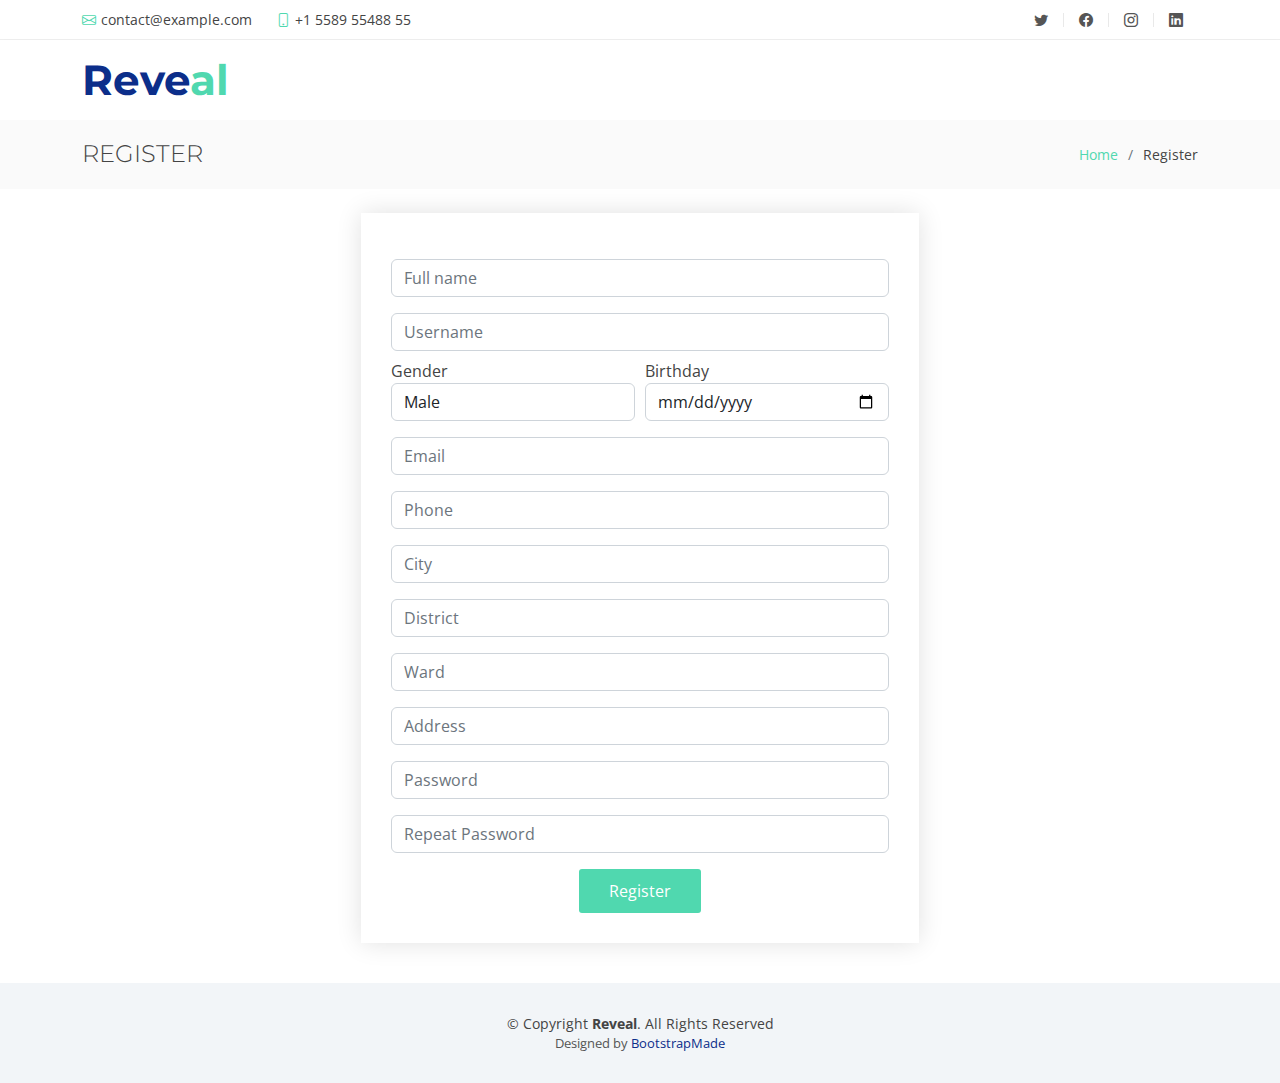
<file: form-register.html>
<!DOCTYPE html>
<html lang="en">

<head>
  <meta charset="utf-8">
  <meta content="width=device-width, initial-scale=1.0" name="viewport">

  <title>Register</title>
  <meta content="" name="description">
  <meta content="" name="keywords">

  <!-- Favicons -->
  <link href="assets/img/favicon.png" rel="icon">
  <link href="assets/img/apple-touch-icon.png" rel="apple-touch-icon">

  <!-- Google Fonts -->
  <link
    href="https://fonts.googleapis.com/css?family=Open+Sans:300,300i,400,400i,700,700i|Raleway:300,400,500,700,800|Montserrat:300,400,700"
    rel="stylesheet">

  <!-- Vendor CSS Files -->
  <link href="assets/vendor/aos/aos.css" rel="stylesheet">
  <link href="assets/vendor/bootstrap/css/bootstrap.min.css" rel="stylesheet">
  <link href="assets/vendor/bootstrap-icons/bootstrap-icons.css" rel="stylesheet">
  <link href="assets/vendor/boxicons/css/boxicons.min.css" rel="stylesheet">
  <link href="assets/vendor/glightbox/css/glightbox.min.css" rel="stylesheet">
  <link href="assets/vendor/swiper/swiper-bundle.min.css" rel="stylesheet">

  <!-- Template Main CSS File -->
  <link href="assets/css/style.css" rel="stylesheet">
  <link href="assets/css/login.css" rel="stylesheet">


  <!-- =======================================================
  * Template Name: Reveal - v4.9.0
  * Template URL: https://bootstrapmade.com/reveal-bootstrap-corporate-template/
  * Author: BootstrapMade.com
  * License: https://bootstrapmade.com/license/
  ======================================================== -->
</head>

<body>

  <!-- ======= Top Bar ======= -->
  <section id="topbar" class="d-flex align-items-center">
    <div class="container d-flex justify-content-center justify-content-md-between">
      <div class="contact-info d-flex align-items-center">
        <i class="bi bi-envelope d-flex align-items-center"><a
            href="mailto:contact@example.com">contact@example.com</a></i>
        <i class="bi bi-phone d-flex align-items-center ms-4"><span>+1 5589 55488 55</span></i>
      </div>
      <div class="social-links d-none d-md-flex align-items-center">
        <a href="#" class="twitter"><i class="bi bi-twitter"></i></a>
        <a href="#" class="facebook"><i class="bi bi-facebook"></i></a>
        <a href="#" class="instagram"><i class="bi bi-instagram"></i></a>
        <a href="#" class="linkedin"><i class="bi bi-linkedin"></i></i></a>
      </div>
    </div>
  </section><!-- End Top Bar-->

  <!-- ======= Header ======= -->
  <header id="header" class="d-flex align-items-center">
    <div class="container d-flex justify-content-between">

      <div id="logo">
        <h1><a href="index.html">Reve<span>al</span></a></h1>
        <!-- Uncomment below if you prefer to use an image logo -->
        <!-- <a href="index.html"><img src="assets/img/logo.png" alt=""></a>-->
      </div>

      <!-- <nav id="navbar" class="navbar">
        <ul>
          <li><a class="nav-link scrollto " href="#hero">Home</a></li>
          <li><a class="nav-link scrollto" href="#about">About</a></li>
          <li><a class="nav-link scrollto" href="#services">Services</a></li>
          <li><a class="nav-link scrollto " href="#portfolio">Portfolio</a></li>
          <li><a class="nav-link scrollto" href="#team">Team</a></li>
          <li class="dropdown"><a href="#"><span>Drop Down</span> <i class="bi bi-chevron-down"></i></a>
            <ul>
              <li><a href="#">Drop Down 1</a></li>
              <li class="dropdown"><a href="#"><span>Deep Drop Down</span> <i class="bi bi-chevron-right"></i></a>
                <ul>
                  <li><a href="#">Deep Drop Down 1</a></li>
                  <li><a href="#">Deep Drop Down 2</a></li>
                  <li><a href="#">Deep Drop Down 3</a></li>
                  <li><a href="#">Deep Drop Down 4</a></li>
                  <li><a href="#">Deep Drop Down 5</a></li>
                </ul>
              </li>
              <li><a href="#">Drop Down 2</a></li>
              <li><a href="#">Drop Down 3</a></li>
              <li><a href="#">Drop Down 4</a></li>
            </ul>
          </li>
          <li><a class="nav-link scrollto" href="#contact">Contact</a></li>
        </ul>
        <i class="bi bi-list mobile-nav-toggle"></i>
      </nav>.navbar -->

    </div>
  </header><!-- End Header -->

  <main id="main">

    <!-- ======= Breadcrumbs Section ======= -->
    <section class="breadcrumbs">
      <div class="container">

        <div class="d-flex justify-content-between align-items-center">
          <h2>REGISTER</h2>
          <ol>
            <li><a href="index.html">Home</a></li>
            <li>Register</li>
          </ol>
        </div>

      </div>
    </section><!-- End Breadcrumbs Section -->

    <section class="inner-page pt-4">
      <div class="container">


        <div class="form-login">
          <form action="https://localhost:7060/Account/register" method="POST" class="php-email-form">
            <div class="form-group mt-3">

              <input type="text" class="form-control" id="FullName" name="fullname" placeholder="Full name" required />
            </div>
            <div class="form-group mt-3">

              <input type="text" class="form-control" id="UserName" name="username" placeholder="Username" required />
            </div>
            <div class="form_row">
              <div class="form-group mt-2 fGender">
                <label for="gender">Gender</label>
                <br>
                <select name="gender" class="selectBox form-control">
                  <option value="Male" selected>Male</option>
                  <option value="Female">Female</option>
                </select>
              </div>
              <div class="form-group mt-2 fBday">
                <label for="bday">Birthday</label>
                <input type="date" class="form-control" id="bday" name="birthday" required />
              </div>
            </div>
            <div class="form-group mt-3">
              <input type="text" class="form-control" id="email" name="email" placeholder="Email" required />
            </div>
            <div class="form-group mt-3">
              <input type="number" class="form-control" id="number" name="phone" placeholder="Phone" required />
            </div>
            <div class="form-group mt-3">

              <input type="text" class="form-control" id="city" name="city" placeholder="City" required />
            </div>
            <div class="form-group mt-3">

              <input type="text" class="form-control" id="district" name="district" placeholder="District" required />
            </div>
            <div class="form-group mt-3">

              <input type="text" class="form-control" id="ward" name="ward" placeholder="Ward" required />
            </div>
            <div class="form-group mt-3">

              <input type="text" class="form-control" id="address" name="address" placeholder="Address" required />
            </div>
            <div class="form-group mt-3">

              <input type="password" class="form-control" id="password" name="password" placeholder="Password"
                required />
            </div>
            <div class="form-group mt-3">

              <input type="password" class="form-control" id="password_repeat" name="password_repeat"
                placeholder="Repeat Password" required />
            </div>
            <div class="text-center mt-3">
              <button type="submit" id="btn-login">Register</button>
            </div>
          </form>
        </div>

      </div>
    </section>

  </main><!-- End #main -->

  <!-- ======= Footer ======= -->
  <footer id="footer">
    <div class="container">
      <div class="copyright">
        &copy; Copyright <strong>Reveal</strong>. All Rights Reserved
      </div>
      <div class="credits">
        <!--
        All the links in the footer should remain intact.
        You can delete the links only if you purchased the pro version.
        Licensing information: https://bootstrapmade.com/license/
        Purchase the pro version with working PHP/AJAX contact form: https://bootstrapmade.com/buy/?theme=Reveal
      -->
        Designed by <a href="https://bootstrapmade.com/">BootstrapMade</a>
      </div>
    </div>
  </footer><!-- End Footer -->

  <a href="#" class="back-to-top d-flex align-items-center justify-content-center"><i
      class="bi bi-arrow-up-short"></i></a>

  <!-- Vendor JS Files -->
  <script src="assets/vendor/aos/aos.js"></script>
  <script src="assets/vendor/bootstrap/js/bootstrap.bundle.min.js"></script>
  <script src="assets/vendor/glightbox/js/glightbox.min.js"></script>
  <script src="assets/vendor/isotope-layout/isotope.pkgd.min.js"></script>
  <script src="assets/vendor/swiper/swiper-bundle.min.js"></script>
  <script src="assets/vendor/php-email-form/validate.js"></script>
  <script src="test.js"></script>


  <!-- Template Main JS File -->
  <script src="assets/js/main.js"></script>

</body>

</html>
</file>
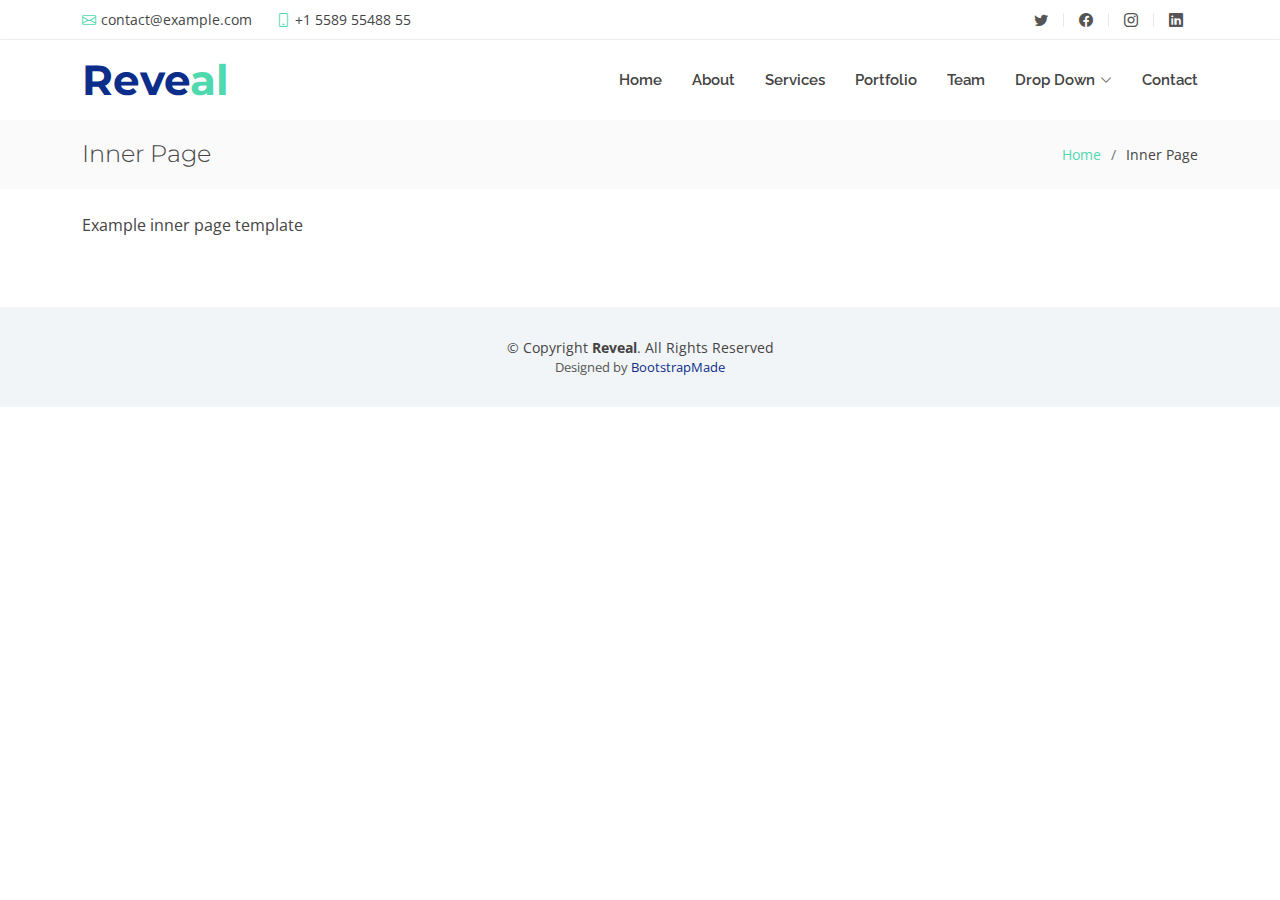
<file: inner-page.html>
<!DOCTYPE html>
<html lang="en">

<head>
  <meta charset="utf-8">
  <meta content="width=device-width, initial-scale=1.0" name="viewport">

  <title>Inner Page - Reveal Bootstrap Template</title>
  <meta content="" name="description">
  <meta content="" name="keywords">

  <!-- Favicons -->
  <link href="assets/img/favicon.png" rel="icon">
  <link href="assets/img/apple-touch-icon.png" rel="apple-touch-icon">

  <!-- Google Fonts -->
  <link href="https://fonts.googleapis.com/css?family=Open+Sans:300,300i,400,400i,700,700i|Raleway:300,400,500,700,800|Montserrat:300,400,700" rel="stylesheet">

  <!-- Vendor CSS Files -->
  <link href="assets/vendor/aos/aos.css" rel="stylesheet">
  <link href="assets/vendor/bootstrap/css/bootstrap.min.css" rel="stylesheet">
  <link href="assets/vendor/bootstrap-icons/bootstrap-icons.css" rel="stylesheet">
  <link href="assets/vendor/boxicons/css/boxicons.min.css" rel="stylesheet">
  <link href="assets/vendor/glightbox/css/glightbox.min.css" rel="stylesheet">
  <link href="assets/vendor/swiper/swiper-bundle.min.css" rel="stylesheet">

  <!-- Template Main CSS File -->
  <link href="assets/css/style.css" rel="stylesheet">

  <!-- =======================================================
  * Template Name: Reveal - v4.9.0
  * Template URL: https://bootstrapmade.com/reveal-bootstrap-corporate-template/
  * Author: BootstrapMade.com
  * License: https://bootstrapmade.com/license/
  ======================================================== -->
</head>

<body>

  <!-- ======= Top Bar ======= -->
  <section id="topbar" class="d-flex align-items-center">
    <div class="container d-flex justify-content-center justify-content-md-between">
      <div class="contact-info d-flex align-items-center">
        <i class="bi bi-envelope d-flex align-items-center"><a href="mailto:contact@example.com">contact@example.com</a></i>
        <i class="bi bi-phone d-flex align-items-center ms-4"><span>+1 5589 55488 55</span></i>
      </div>
      <div class="social-links d-none d-md-flex align-items-center">
        <a href="#" class="twitter"><i class="bi bi-twitter"></i></a>
        <a href="#" class="facebook"><i class="bi bi-facebook"></i></a>
        <a href="#" class="instagram"><i class="bi bi-instagram"></i></a>
        <a href="#" class="linkedin"><i class="bi bi-linkedin"></i></i></a>
      </div>
    </div>
  </section><!-- End Top Bar-->

  <!-- ======= Header ======= -->
  <header id="header" class="d-flex align-items-center">
    <div class="container d-flex justify-content-between">

      <div id="logo">
        <h1><a href="index.html">Reve<span>al</span></a></h1>
        <!-- Uncomment below if you prefer to use an image logo -->
        <!-- <a href="index.html"><img src="assets/img/logo.png" alt=""></a>-->
      </div>

      <nav id="navbar" class="navbar">
        <ul>
          <li><a class="nav-link scrollto " href="#hero">Home</a></li>
          <li><a class="nav-link scrollto" href="#about">About</a></li>
          <li><a class="nav-link scrollto" href="#services">Services</a></li>
          <li><a class="nav-link scrollto " href="#portfolio">Portfolio</a></li>
          <li><a class="nav-link scrollto" href="#team">Team</a></li>
          <li class="dropdown"><a href="#"><span>Drop Down</span> <i class="bi bi-chevron-down"></i></a>
            <ul>
              <li><a href="#">Drop Down 1</a></li>
              <li class="dropdown"><a href="#"><span>Deep Drop Down</span> <i class="bi bi-chevron-right"></i></a>
                <ul>
                  <li><a href="#">Deep Drop Down 1</a></li>
                  <li><a href="#">Deep Drop Down 2</a></li>
                  <li><a href="#">Deep Drop Down 3</a></li>
                  <li><a href="#">Deep Drop Down 4</a></li>
                  <li><a href="#">Deep Drop Down 5</a></li>
                </ul>
              </li>
              <li><a href="#">Drop Down 2</a></li>
              <li><a href="#">Drop Down 3</a></li>
              <li><a href="#">Drop Down 4</a></li>
            </ul>
          </li>
          <li><a class="nav-link scrollto" href="#contact">Contact</a></li>
        </ul>
        <i class="bi bi-list mobile-nav-toggle"></i>
      </nav><!-- .navbar -->

    </div>
  </header><!-- End Header -->

  <main id="main">

    <!-- ======= Breadcrumbs Section ======= -->
    <section class="breadcrumbs">
      <div class="container">

        <div class="d-flex justify-content-between align-items-center">
          <h2>Inner Page</h2>
          <ol>
            <li><a href="index.html">Home</a></li>
            <li>Inner Page</li>
          </ol>
        </div>

      </div>
    </section><!-- End Breadcrumbs Section -->

    <section class="inner-page pt-4">
      <div class="container">
        <p>
          Example inner page template
        </p>
      </div>
    </section>

  </main><!-- End #main -->

  <!-- ======= Footer ======= -->
  <footer id="footer">
    <div class="container">
      <div class="copyright">
        &copy; Copyright <strong>Reveal</strong>. All Rights Reserved
      </div>
      <div class="credits">
        <!--
        All the links in the footer should remain intact.
        You can delete the links only if you purchased the pro version.
        Licensing information: https://bootstrapmade.com/license/
        Purchase the pro version with working PHP/AJAX contact form: https://bootstrapmade.com/buy/?theme=Reveal
      -->
        Designed by <a href="https://bootstrapmade.com/">BootstrapMade</a>
      </div>
    </div>
  </footer><!-- End Footer -->

  <a href="#" class="back-to-top d-flex align-items-center justify-content-center"><i class="bi bi-arrow-up-short"></i></a>

  <!-- Vendor JS Files -->
  <script src="assets/vendor/aos/aos.js"></script>
  <script src="assets/vendor/bootstrap/js/bootstrap.bundle.min.js"></script>
  <script src="assets/vendor/glightbox/js/glightbox.min.js"></script>
  <script src="assets/vendor/isotope-layout/isotope.pkgd.min.js"></script>
  <script src="assets/vendor/swiper/swiper-bundle.min.js"></script>
  <script src="assets/vendor/php-email-form/validate.js"></script>

  <!-- Template Main JS File -->
  <script src="assets/js/main.js"></script>

</body>

</html>
</file>
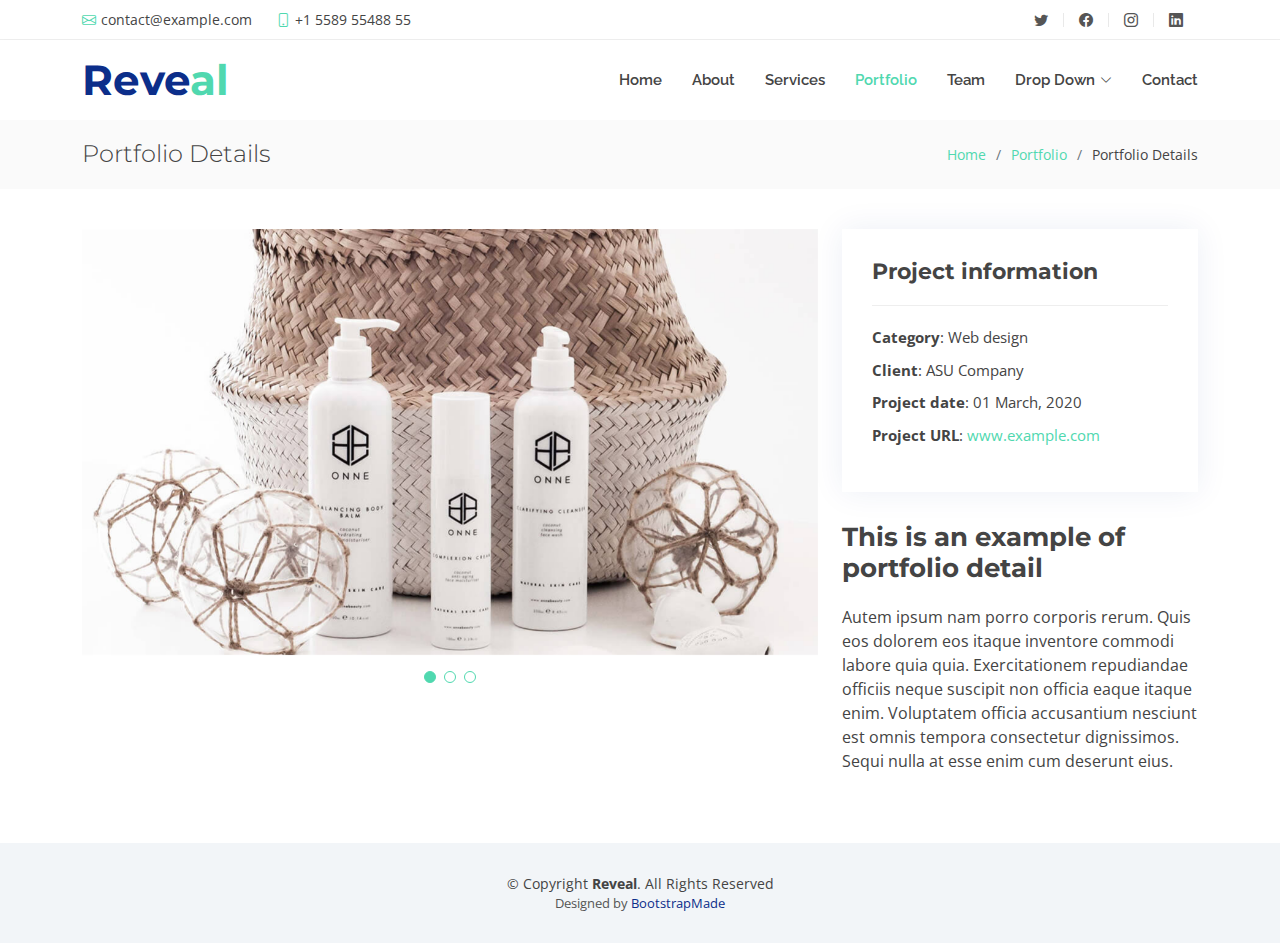
<file: portfolio-details.html>
<!DOCTYPE html>
<html lang="en">

<head>
  <meta charset="utf-8">
  <meta content="width=device-width, initial-scale=1.0" name="viewport">

  <title>Portfolio Details - Reveal Bootstrap Template</title>
  <meta content="" name="description">
  <meta content="" name="keywords">

  <!-- Favicons -->
  <link href="assets/img/favicon.png" rel="icon">
  <link href="assets/img/apple-touch-icon.png" rel="apple-touch-icon">

  <!-- Google Fonts -->
  <link href="https://fonts.googleapis.com/css?family=Open+Sans:300,300i,400,400i,700,700i|Raleway:300,400,500,700,800|Montserrat:300,400,700" rel="stylesheet">

  <!-- Vendor CSS Files -->
  <link href="assets/vendor/aos/aos.css" rel="stylesheet">
  <link href="assets/vendor/bootstrap/css/bootstrap.min.css" rel="stylesheet">
  <link href="assets/vendor/bootstrap-icons/bootstrap-icons.css" rel="stylesheet">
  <link href="assets/vendor/boxicons/css/boxicons.min.css" rel="stylesheet">
  <link href="assets/vendor/glightbox/css/glightbox.min.css" rel="stylesheet">
  <link href="assets/vendor/swiper/swiper-bundle.min.css" rel="stylesheet">

  <!-- Template Main CSS File -->
  <link href="assets/css/style.css" rel="stylesheet">

  <!-- =======================================================
  * Template Name: Reveal - v4.9.0
  * Template URL: https://bootstrapmade.com/reveal-bootstrap-corporate-template/
  * Author: BootstrapMade.com
  * License: https://bootstrapmade.com/license/
  ======================================================== -->
</head>

<body>

  <!-- ======= Top Bar ======= -->
  <section id="topbar" class="d-flex align-items-center">
    <div class="container d-flex justify-content-center justify-content-md-between">
      <div class="contact-info d-flex align-items-center">
        <i class="bi bi-envelope d-flex align-items-center"><a href="mailto:contact@example.com">contact@example.com</a></i>
        <i class="bi bi-phone d-flex align-items-center ms-4"><span>+1 5589 55488 55</span></i>
      </div>
      <div class="social-links d-none d-md-flex align-items-center">
        <a href="#" class="twitter"><i class="bi bi-twitter"></i></a>
        <a href="#" class="facebook"><i class="bi bi-facebook"></i></a>
        <a href="#" class="instagram"><i class="bi bi-instagram"></i></a>
        <a href="#" class="linkedin"><i class="bi bi-linkedin"></i></i></a>
      </div>
    </div>
  </section><!-- End Top Bar-->

  <!-- ======= Header ======= -->
  <header id="header" class="d-flex align-items-center">
    <div class="container d-flex justify-content-between">

      <div id="logo">
        <h1><a href="index.html">Reve<span>al</span></a></h1>
        <!-- Uncomment below if you prefer to use an image logo -->
        <!-- <a href="index.html"><img src="assets/img/logo.png" alt=""></a>-->
      </div>

      <nav id="navbar" class="navbar">
        <ul>
          <li><a class="nav-link scrollto " href="#hero">Home</a></li>
          <li><a class="nav-link scrollto" href="#about">About</a></li>
          <li><a class="nav-link scrollto" href="#services">Services</a></li>
          <li><a class="nav-link scrollto active" href="#portfolio">Portfolio</a></li>
          <li><a class="nav-link scrollto" href="#team">Team</a></li>
          <li class="dropdown"><a href="#"><span>Drop Down</span> <i class="bi bi-chevron-down"></i></a>
            <ul>
              <li><a href="#">Drop Down 1</a></li>
              <li class="dropdown"><a href="#"><span>Deep Drop Down</span> <i class="bi bi-chevron-right"></i></a>
                <ul>
                  <li><a href="#">Deep Drop Down 1</a></li>
                  <li><a href="#">Deep Drop Down 2</a></li>
                  <li><a href="#">Deep Drop Down 3</a></li>
                  <li><a href="#">Deep Drop Down 4</a></li>
                  <li><a href="#">Deep Drop Down 5</a></li>
                </ul>
              </li>
              <li><a href="#">Drop Down 2</a></li>
              <li><a href="#">Drop Down 3</a></li>
              <li><a href="#">Drop Down 4</a></li>
            </ul>
          </li>
          <li><a class="nav-link scrollto" href="#contact">Contact</a></li>
        </ul>
        <i class="bi bi-list mobile-nav-toggle"></i>
      </nav><!-- .navbar -->

    </div>
  </header><!-- End Header -->

  <main id="main">

    <!-- ======= Breadcrumbs Section ======= -->
    <section class="breadcrumbs">
      <div class="container">

        <div class="d-flex justify-content-between align-items-center">
          <h2>Portfolio Details</h2>
          <ol>
            <li><a href="index.html">Home</a></li>
            <li><a href="portfolio.html">Portfolio</a></li>
            <li>Portfolio Details</li>
          </ol>
        </div>

      </div>
    </section><!-- Breadcrumbs Section -->

    <!-- ======= Portfolio Details Section ======= -->
    <section id="portfolio-details" class="portfolio-details">
      <div class="container">

        <div class="row gy-4">

          <div class="col-lg-8">
            <div class="portfolio-details-slider swiper">
              <div class="swiper-wrapper align-items-center">

                <div class="swiper-slide">
                  <img src="assets/img/portfolio/portfolio-details-1.jpg" alt="">
                </div>

                <div class="swiper-slide">
                  <img src="assets/img/portfolio/portfolio-details-2.jpg" alt="">
                </div>

                <div class="swiper-slide">
                  <img src="assets/img/portfolio/portfolio-details-3.jpg" alt="">
                </div>

              </div>
              <div class="swiper-pagination"></div>
            </div>
          </div>

          <div class="col-lg-4">
            <div class="portfolio-info">
              <h3>Project information</h3>
              <ul>
                <li><strong>Category</strong>: Web design</li>
                <li><strong>Client</strong>: ASU Company</li>
                <li><strong>Project date</strong>: 01 March, 2020</li>
                <li><strong>Project URL</strong>: <a href="#">www.example.com</a></li>
              </ul>
            </div>
            <div class="portfolio-description">
              <h2>This is an example of portfolio detail</h2>
              <p>
                Autem ipsum nam porro corporis rerum. Quis eos dolorem eos itaque inventore commodi labore quia quia. Exercitationem repudiandae officiis neque suscipit non officia eaque itaque enim. Voluptatem officia accusantium nesciunt est omnis tempora consectetur dignissimos. Sequi nulla at esse enim cum deserunt eius.
              </p>
            </div>
          </div>

        </div>

      </div>
    </section><!-- End Portfolio Details Section -->

  </main><!-- End #main -->

  <!-- ======= Footer ======= -->
  <footer id="footer">
    <div class="container">
      <div class="copyright">
        &copy; Copyright <strong>Reveal</strong>. All Rights Reserved
      </div>
      <div class="credits">
        <!--
        All the links in the footer should remain intact.
        You can delete the links only if you purchased the pro version.
        Licensing information: https://bootstrapmade.com/license/
        Purchase the pro version with working PHP/AJAX contact form: https://bootstrapmade.com/buy/?theme=Reveal
      -->
        Designed by <a href="https://bootstrapmade.com/">BootstrapMade</a>
      </div>
    </div>
  </footer><!-- End Footer -->

  <a href="#" class="back-to-top d-flex align-items-center justify-content-center"><i class="bi bi-arrow-up-short"></i></a>

  <!-- Vendor JS Files -->
  <script src="assets/vendor/aos/aos.js"></script>
  <script src="assets/vendor/bootstrap/js/bootstrap.bundle.min.js"></script>
  <script src="assets/vendor/glightbox/js/glightbox.min.js"></script>
  <script src="assets/vendor/isotope-layout/isotope.pkgd.min.js"></script>
  <script src="assets/vendor/swiper/swiper-bundle.min.js"></script>
  <script src="assets/vendor/php-email-form/validate.js"></script>

  <!-- Template Main JS File -->
  <script src="assets/js/main.js"></script>

</body>

</html>
</file>
<file: style1.css>
.dropdown .subnav {
    display: none;
}
</file>
<file: assets/css/login.css>
.form-login {
    width: 50%;
    box-shadow: 0 0 24px 0 rgb(0 0 0 / 12%);
    padding: 30px;
    background: #fff;
    margin: auto;
}

.form-login #btn-login {
    background: #50d8af;
    border: 0;
    border-radius: 3px;
    padding: 10px 30px;
    color: #fff;
    transition: 0.4s;
    cursor: pointer;
}
.form-login #btn-login:hover {
    background: #2dc899
}

/* register */
.form_row {
    display: flex;
}
.fGender , 
.fBday  {
    width: 50%;
}
.fGender {
    margin-right: 10px;
}
.selectBox {
    width: 100%;
}
</file>
<file: assets/css/style.css>
/**
* Template Name: Reveal - v4.9.0
* Template URL: https://bootstrapmade.com/reveal-bootstrap-corporate-template/
* Author: BootstrapMade.com
* License: https://bootstrapmade.com/license/
*/

/*--------------------------------------------------------------
# General
--------------------------------------------------------------*/
body {
  background: #fff;
  color: #444;
  font-family: "Open Sans", sans-serif;
}

a {
  color: #50d8af;
  text-decoration: none;
  transition: 0.5s;
}

a:hover,
a:active,
a:focus {
  color: #51d8af;
  outline: none;
  text-decoration: none;
}

p {
  padding: 0;
  margin: 0 0 30px 0;
}

h1,
h2,
h3,
h4,
h5,
h6 {
  font-family: "Montserrat", sans-serif;
  font-weight: 400;
  margin: 0 0 20px 0;
  padding: 0;
}

/*--------------------------------------------------------------
# Back to top button
--------------------------------------------------------------*/
.back-to-top {
  position: fixed;
  visibility: hidden;
  opacity: 0;
  right: 15px;
  bottom: 15px;
  z-index: 996;
  background: #50d8af;
  width: 40px;
  height: 40px;
  transition: all 0.4s;
}

.back-to-top i {
  font-size: 28px;
  color: #fff;
  line-height: 0;
}

.back-to-top:hover {
  background: #71dfbe;
  color: #fff;
}

.back-to-top.active {
  visibility: visible;
  opacity: 1;
}

/*--------------------------------------------------------------
# Top Bar
--------------------------------------------------------------*/
#topbar {
  background: #fff;
  border-bottom: 1px solid #eee;
  font-size: 14px;
  padding: 0;
  height: 40px;
}

#topbar .contact-info i {
  font-style: normal;
  color: #50d8af;
}

#topbar .contact-info i a,
#topbar .contact-info i span {
  padding-left: 5px;
  color: #444;
}

#topbar .contact-info i a {
  line-height: 0;
  transition: 0.3s;
}

#topbar .contact-info i a:hover {
  color: #50d8af;
}

#topbar .social-links a {
  color: #555;
  padding: 0 15px;
  display: inline-block;
  line-height: 1px;
  border-left: 1px solid #e9e9e9;
}

#topbar .social-links a:hover {
  color: #50d8af;
}

#topbar .social-links a:first-child {
  border-left: 0;
}

/*--------------------------------------------------------------
# Header
--------------------------------------------------------------*/
#header {
  height: 80px;
  transition: all 0.5s;
  z-index: 997;
  background: #fff;
  box-shadow: 0px 6px 9px 0px rgba(0, 0, 0, 0.06);
}

#header #logo h1 {
  font-size: 42px;
  margin: 0;
  padding: 0;
  font-family: "Montserrat", sans-serif;
  font-weight: 700;
}

#header #logo h1 a {
  color: #0c2e8a;
}

#header #logo h1 a span {
  color: #50d8af;
}

#header #logo img {
  padding: 0;
  margin: 0;
}

@media (max-width: 768px) {
  #header {
    height: 60px;
  }

  #header #logo h1 {
    font-size: 34px;
  }

  #header #logo img {
    max-height: 40px;
  }
}

.scrolled-offset {
  margin-top: 70px;
}

/*--------------------------------------------------------------
# Navigation Menu
--------------------------------------------------------------*/
/**
* Desktop Navigation 
*/
.navbar {
  padding: 0;
}

.navbar ul {
  margin: 0;
  padding: 0;
  display: flex;
  list-style: none;
  align-items: center;
}

.navbar li {
  position: relative;
}

.navbar a,
.navbar a:focus {
  display: flex;
  align-items: center;
  justify-content: space-between;
  padding: 10px 0 10px 30px;
  font-family: "Raleway", sans-serif;
  font-size: 15px;
  font-weight: 600;
  color: #444;
  white-space: nowrap;
  transition: 0.3s;
}

.navbar a i,
.navbar a:focus i {
  font-size: 12px;
  line-height: 0;
  margin-left: 5px;
}

.navbar a:hover,
.navbar .active,
.navbar .active:focus,
.navbar li:hover>a {
  color: #50d8af;
}

.navbar .dropdown ul {
  display: block;
  position: absolute;
  left: 14px;
  top: calc(100% + 30px);
  margin: 0;
  padding: 10px 0;
  z-index: 99;
  opacity: 0;
  visibility: hidden;
  background: #fff;
  box-shadow: 0px 0px 30px rgba(127, 137, 161, 0.25);
  transition: 0.3s;
}

.navbar .dropdown ul li {
  min-width: 200px;
}

.navbar .dropdown ul a {
  padding: 10px 20px;
  font-size: 14px;
}

.navbar .dropdown ul a i {
  font-size: 12px;
}

.navbar .dropdown ul a:hover,
.navbar .dropdown ul .active:hover,
.navbar .dropdown ul li:hover>a {
  color: #50d8af;
}

.navbar .dropdown:hover>ul {
  opacity: 1;
  top: 100%;
  visibility: visible;
}

.navbar .dropdown .dropdown ul {
  top: 0;
  left: calc(100% - 30px);
  visibility: hidden;
}

.navbar .dropdown .dropdown:hover>ul {
  opacity: 1;
  top: 0;
  left: 100%;
  visibility: visible;
}

@media (max-width: 1366px) {
  .navbar .dropdown .dropdown ul {
    left: -90%;
  }

  .navbar .dropdown .dropdown:hover>ul {
    left: -100%;
  }
}

/**
* Mobile Navigation 
*/
.mobile-nav-toggle {
  color: #0c2e8a;
  font-size: 28px;
  cursor: pointer;
  display: none;
  line-height: 0;
  transition: 0.5s;
}

.mobile-nav-toggle.bi-x {
  color: #fff;
}

@media (max-width: 991px) {
  .mobile-nav-toggle {
    display: block;
  }

  .navbar ul {
    display: none;
  }
}

.navbar-mobile {
  position: fixed;
  overflow: hidden;
  top: 0;
  right: 0;
  left: 0;
  bottom: 0;
  background: rgba(8, 30, 91, 0.9);
  transition: 0.3s;
  z-index: 999;
}

.navbar-mobile .mobile-nav-toggle {
  position: absolute;
  top: 15px;
  right: 15px;
}

.navbar-mobile ul {
  display: block;
  position: absolute;
  top: 55px;
  right: 15px;
  bottom: 15px;
  left: 15px;
  padding: 10px 0;
  background-color: #fff;
  overflow-y: auto;
  transition: 0.3s;
}

.navbar-mobile a,
.navbar-mobile a:focus {
  padding: 10px 20px;
  font-size: 15px;
  color: #0c2e8a;
}

.navbar-mobile a:hover,
.navbar-mobile .active,
.navbar-mobile li:hover>a {
  color: #50d8af;
}

.navbar-mobile .getstarted,
.navbar-mobile .getstarted:focus {
  margin: 15px;
}

.navbar-mobile .dropdown ul {
  position: static;
  display: none;
  margin: 10px 20px;
  padding: 10px 0;
  z-index: 99;
  opacity: 1;
  visibility: visible;
  background: #fff;
  box-shadow: 0px 0px 30px rgba(127, 137, 161, 0.25);
}

.navbar-mobile .dropdown ul li {
  min-width: 200px;
}

.navbar-mobile .dropdown ul a {
  padding: 10px 20px;
}

.navbar-mobile .dropdown ul a i {
  font-size: 12px;
}

.navbar-mobile .dropdown ul a:hover,
.navbar-mobile .dropdown ul .active:hover,
.navbar-mobile .dropdown ul li:hover>a {
  color: #50d8af;
}

.navbar-mobile .dropdown>.dropdown-active {
  display: block;
}

/*--------------------------------------------------------------
# Hero Section
--------------------------------------------------------------*/
#hero {
  width: 100%;
  height: 90vh;
  position: relative;
  /* background: url("../img/hero-carousel/1.jpg") no-repeat; */
  background-size: cover;
  padding: 0;
}

#hero .hero-content {
  position: absolute;
  bottom: 0;
  top: 0;
  left: 0;
  right: 0;
  z-index: 10;
  display: flex;
  justify-content: center;
  align-items: center;
  flex-direction: column;
  text-align: center;
}

#hero .hero-content h2 {
  color: #0c2e8a;
  margin-bottom: 30px;
  font-size: 64px;
  font-weight: 700;
}

#hero .hero-content h2 span {
  color: #50d8af;
  text-decoration: underline;
}

@media (max-width: 767px) {
  #hero .hero-content h2 {
    font-size: 34px;
  }
}

#hero .hero-content .btn-get-started,
#hero .hero-content .btn-projects {
  font-family: "Raleway", sans-serif;
  font-size: 15px;
  font-weight: bold;
  letter-spacing: 1px;
  display: inline-block;
  padding: 10px 32px;
  border-radius: 2px;
  transition: 0.5s;
  margin: 10px;
  color: #fff;
}

#hero .hero-content .btn-get-started {
  background: #0c2e8a;
  border: 2px solid #0c2e8a;
}

#hero .hero-content .btn-get-started:hover {
  background: none;
  color: #0c2e8a;
}

#hero .hero-content .btn-projects {
  background: #50d8af;
  border: 2px solid #50d8af;
}

#hero .hero-content .btn-projects:hover {
  background: none;
  color: #50d8af;
}

#hero .hero-slider {
  z-index: 8;
  height: 90vh;
}

#hero .hero-slider::before {
  content: "";
  background-color: rgba(255, 255, 255, 0.5);
  position: absolute;
  height: 100%;
  width: 100%;
  top: 0;
  right: 0;
  left: 0;
  bottom: 0;
  z-index: 7;
}

#hero .hero-slider .swiper-slide {
  background-size: cover;
  background-position: center;
  background-repeat: no-repeat;
  transition-property: opacity;
}

/*--------------------------------------------------------------
# Sections
--------------------------------------------------------------*/
section {
  padding: 40px 0;
  overflow: hidden;
}

/* Sections Header
--------------------------------*/
.section-header {
  margin-bottom: 30px;
}

.section-header h2 {
  font-size: 32px;
  color: #0c2e8a;
  text-transform: uppercase;
  font-weight: 700;
  position: relative;
  padding-bottom: 20px;
}

.section-header h2::before {
  content: "";
  position: absolute;
  display: block;
  width: 50px;
  height: 3px;
  background: #50d8af;
  bottom: 0;
  left: 0;
}

.section-header p {
  padding: 0;
  margin: 0;
}

/*--------------------------------------------------------------
# Breadcrumbs
--------------------------------------------------------------*/
.breadcrumbs {
  padding: 20px 0;
  background-color: #fafafa;
  min-height: 40px;
}

.breadcrumbs h2 {
  font-size: 24px;
  font-weight: 300;
  margin: 0;
}

@media (max-width: 992px) {
  .breadcrumbs h2 {
    margin: 0 0 10px 0;
  }
}

.breadcrumbs ol {
  display: flex;
  flex-wrap: wrap;
  list-style: none;
  padding: 0;
  margin: 0;
  font-size: 14px;
}

.breadcrumbs ol li+li {
  padding-left: 10px;
}

.breadcrumbs ol li+li::before {
  display: inline-block;
  padding-right: 10px;
  color: #6c757d;
  content: "/";
}

@media (max-width: 768px) {
  .breadcrumbs .d-flex {
    display: block !important;
  }

  .breadcrumbs ol {
    display: block;
  }

  .breadcrumbs ol li {
    display: inline-block;
  }
}

/* About Section
--------------------------------*/
#about {
  padding: 60px 0 30px 0;
}

#about .about-img {
  overflow: hidden;
}

#about .about-img img {
  margin-left: -15px;
  max-width: 100%;
}

@media (max-width: 768px) {
  #about .about-img {
    height: auto;
  }

  #about .about-img img {
    margin-left: 0;
    padding-bottom: 30px;
  }
}

#about .content h2 {
  color: #0c2e8a;
  font-weight: 700;
  font-size: 36px;
  font-family: "Raleway", sans-serif;
}

#about .content h3 {
  color: #555;
  font-weight: 300;
  font-size: 18px;
  line-height: 26px;
  font-style: italic;
}

#about .content p {
  line-height: 26px;
}

#about .content p:last-child {
  margin-bottom: 0;
}

#about .content i {
  font-size: 20px;
  padding-right: 4px;
  color: #50d8af;
}

#about .content ul {
  list-style: none;
  padding: 0;
}

#about .content ul li {
  padding-bottom: 10px;
}

/* Services Section
--------------------------------*/
#services {
  padding: 40px 0;
}

#services .box {
  padding: 40px;
  box-shadow: 10px 10px 15px rgba(73, 78, 92, 0.1);
  background: #fff;
  transition: 0.4s;
  height: 100%;
}

#services .box:hover {
  box-shadow: 0px 0px 30px rgba(73, 78, 92, 0.15);
  transform: translateY(-10px);
  -webkit-transform: translateY(-10px);
  -moz-transform: translateY(-10px);
}

#services .box .icon {
  float: left;
}

#services .box .icon i {
  color: #444;
  font-size: 64px;
  transition: 0.5s;
  line-height: 0;
  margin-top: 34px;
}

#services .box .icon i:before {
  background: #0c2e8a;
  background: linear-gradient(45deg, #50d8af 0%, #a3ebd5 100%);
  background-clip: border-box;
  -webkit-background-clip: text;
  -webkit-text-fill-color: transparent;
}

#services .box h4 {
  margin-left: 100px;
  font-weight: 700;
  margin-bottom: 15px;
  font-size: 22px;
}

#services .box h4 a {
  color: #444;
}

#services .box p {
  font-size: 14px;
  margin-left: 100px;
  margin-bottom: 0;
  line-height: 24px;
}

@media (max-width: 767px) {
  #services .box .box {
    margin-bottom: 20px;
  }

  #services .box .icon {
    float: none;
    text-align: center;
    padding-bottom: 15px;
  }

  #services .box h4,
  #services .box p {
    margin-left: 0;
    text-align: center;
  }
}

/* Clients Section
--------------------------------*/
#clients {
  padding: 30px 0;
}

#clients img {
  max-width: 100%;
  opacity: 0.5;
  transition: 0.3s;
  padding: 15px 0;
}

#clients img:hover {
  opacity: 1;
}

#clients .swiper-pagination {
  margin-top: 20px;
  position: relative;
}

#clients .swiper-pagination .swiper-pagination-bullet {
  width: 12px;
  height: 12px;
  background-color: #fff;
  opacity: 1;
  border: 1px solid #50d8af;
}

#clients .swiper-pagination .swiper-pagination-bullet-active {
  background-color: #50d8af;
}

/* Our Portfolio Section
--------------------------------*/
#portfolio {
  background: #fff;
  padding: 30px 0;
}

#portfolio #portfolio-flters {
  padding: 0;
  margin: 0 auto 25px auto;
  list-style: none;
  text-align: center;
  border-radius: 50px;
}

#portfolio #portfolio-flters li {
  cursor: pointer;
  display: inline-block;
  padding: 10px 18px 12px 18px;
  font-size: 14px;
  font-weight: 500;
  line-height: 1;
  color: #444;
  margin: 0 3px 10px 3px;
  transition: all ease-in-out 0.3s;
  background: #f7f7f7;
  border-radius: 4px;
}

#portfolio #portfolio-flters li:hover,
#portfolio #portfolio-flters li.filter-active {
  color: #fff;
  background: #50d8af;
}

#portfolio #portfolio-flters li:last-child {
  margin-right: 0;
}

#portfolio .portfolio-item {
  margin-bottom: 30px;
  overflow: hidden;
}

#portfolio .portfolio-item img {
  position: relative;
  top: 0;
  transition: all 0.6s cubic-bezier(0.645, 0.045, 0.355, 1);
}

#portfolio .portfolio-item .portfolio-info {
  opacity: 0;
  position: absolute;
  left: 12px;
  right: 12px;
  bottom: -50px;
  z-index: 3;
  transition: all ease-in-out 0.3s;
  background: #50d8af;
  padding: 15px 20px;
}

#portfolio .portfolio-item .portfolio-info h4 {
  font-size: 18px;
  color: #fff;
  font-weight: 600;
}

#portfolio .portfolio-item .portfolio-info p {
  color: #fff;
  font-size: 14px;
  margin-bottom: 0;
}

#portfolio .portfolio-item .portfolio-info .preview-link,
#portfolio .portfolio-item .portfolio-info .details-link {
  position: absolute;
  right: 50px;
  font-size: 24px;
  top: calc(50% - 18px);
  color: rgba(255, 255, 255, 0.6);
  transition: ease-in-out 0.3s;
}

#portfolio .portfolio-item .portfolio-info .preview-link:hover,
#portfolio .portfolio-item .portfolio-info .details-link:hover {
  color: #fff;
}

#portfolio .portfolio-item .portfolio-info .details-link {
  right: 15px;
}

#portfolio .portfolio-item:hover img {
  top: -30px;
}

#portfolio .portfolio-item:hover .portfolio-info {
  opacity: 1;
  bottom: 0;
}

/*--------------------------------------------------------------
# Portfolio Details
--------------------------------------------------------------*/
.portfolio-details {
  padding-top: 40px;
}

.portfolio-details .portfolio-details-slider img {
  width: 100%;
}

.portfolio-details .portfolio-details-slider .swiper-pagination {
  margin-top: 20px;
  position: relative;
}

.portfolio-details .portfolio-details-slider .swiper-pagination .swiper-pagination-bullet {
  width: 12px;
  height: 12px;
  background-color: #fff;
  opacity: 1;
  border: 1px solid #50d8af;
}

.portfolio-details .portfolio-details-slider .swiper-pagination .swiper-pagination-bullet-active {
  background-color: #50d8af;
}

.portfolio-details .portfolio-info {
  padding: 30px;
  box-shadow: 0px 0 30px rgba(12, 46, 138, 0.08);
}

.portfolio-details .portfolio-info h3 {
  font-size: 22px;
  font-weight: 700;
  margin-bottom: 20px;
  padding-bottom: 20px;
  border-bottom: 1px solid #eee;
}

.portfolio-details .portfolio-info ul {
  list-style: none;
  padding: 0;
  font-size: 15px;
}

.portfolio-details .portfolio-info ul li+li {
  margin-top: 10px;
}

.portfolio-details .portfolio-description {
  padding-top: 30px;
}

.portfolio-details .portfolio-description h2 {
  font-size: 26px;
  font-weight: 700;
  margin-bottom: 20px;
}

.portfolio-details .portfolio-description p {
  padding: 0;
}

/* Testimonials Section
--------------------------------*/
#testimonials {
  padding: 30px 0;
}

#testimonials .testimonials-carousel,
#testimonials .testimonials-slider {
  overflow: hidden;
}

#testimonials .testimonial-item {
  box-sizing: content-box;
  padding: 30px 30px 0 30px;
  margin: 30px 15px;
  text-align: center;
  min-height: 350px;
  box-shadow: 0px 2px 12px rgba(0, 0, 0, 0.08);
}

@media (max-width: 767px) {
  #testimonials .testimonial-item {
    margin: 30px 10px;
  }
}

#testimonials .testimonial-item .testimonial-img {
  width: 90px;
  border-radius: 50%;
  border: 4px solid #fff;
  margin: 0 auto;
}

#testimonials .testimonial-item h3 {
  font-size: 18px;
  font-weight: bold;
  margin: 10px 0 5px 0;
  color: #111;
}

#testimonials .testimonial-item h4 {
  font-size: 14px;
  color: #999;
  margin: 0;
}

#testimonials .testimonial-item .quote-sign-left {
  margin-top: -15px;
  padding-right: 10px;
  display: inline-block;
  width: 37px;
}

#testimonials .testimonial-item .quote-sign-right {
  margin-bottom: -15px;
  padding-left: 10px;
  display: inline-block;
  max-width: 100%;
  width: 37px;
}

#testimonials .testimonial-item p {
  font-style: italic;
  margin: 0 auto 15px auto;
}

#testimonials .swiper-pagination {
  margin-top: 20px;
  position: relative;
}

#testimonials .swiper-pagination .swiper-pagination-bullet {
  width: 12px;
  height: 12px;
  background-color: #fff;
  opacity: 1;
  border: 1px solid #50d8af;
}

#testimonials .swiper-pagination .swiper-pagination-bullet-active {
  background-color: #50d8af;
}

/* Call To Action Section
--------------------------------*/
#call-to-action {
  background: #081e5b;
  background-size: cover;
  padding: 40px 0;
}

#call-to-action .cta-title {
  color: #fff;
  font-size: 28px;
  font-weight: 700;
}

#call-to-action .cta-text {
  color: #fff;
}

@media (min-width: 769px) {
  #call-to-action .cta-btn-container {
    display: flex;
    align-items: center;
    justify-content: flex-end;
  }
}

#call-to-action .cta-btn {
  font-family: "Montserrat", sans-serif;
  font-weight: 700;
  font-size: 16px;
  letter-spacing: 1px;
  display: inline-block;
  padding: 8px 26px;
  border-radius: 3px;
  transition: 0.5s;
  margin: 10px;
  border: 3px solid #fff;
  color: #fff;
}

#call-to-action .cta-btn:hover {
  background: #50d8af;
  border: 3px solid #50d8af;
}

/* Our Team Section
--------------------------------*/
#team {
  background: #fff;
  padding: 30px 0 0 0;
}

#team .member {
  text-align: center;
  margin-bottom: 20px;
}

#team .member .pic {
  overflow: hidden;
  text-align: center;
}

#team .member .pic img {
  max-width: 100%;
}

#team .member .details {
  background: #50d8af;
  color: #fff;
  padding: 15px;
  border-radius: 0 0 3px 3px;
}

#team .member h4 {
  font-weight: 700;
  margin-bottom: 2px;
  font-size: 18px;
}

#team .member span {
  font-style: italic;
  display: block;
  font-size: 13px;
}

#team .member .social {
  margin-top: 5px;
}

#team .member .social a {
  color: #fff;
}

#team .member .social i {
  font-size: 16px;
  margin: 0 2px;
}

/* Contact Section
--------------------------------*/
#contact {
  padding: 30px 0;
}

#contact .contact-info {
  margin-bottom: 20px;
  text-align: center;
}

#contact .contact-info i {
  font-size: 48px;
  display: inline-block;
  margin-bottom: 10px;
  color: #50d8af;
}

#contact .contact-info address,
#contact .contact-info p {
  margin-bottom: 0;
  color: #000;
}

#contact .contact-info h3 {
  font-size: 18px;
  margin-bottom: 15px;
  font-weight: bold;
  text-transform: uppercase;
  color: #999;
}

#contact .contact-info a {
  color: #000;
}

#contact .contact-info a:hover {
  color: #50d8af;
}

#contact .contact-address,
#contact .contact-phone,
#contact .contact-email {
  margin-bottom: 20px;
}

@media (min-width: 768px) {

  #contact .contact-address,
  #contact .contact-phone,
  #contact .contact-email {
    padding: 20px 0;
  }
}

@media (min-width: 768px) {
  #contact .contact-phone {
    border-left: 1px solid #ddd;
    border-right: 1px solid #ddd;
  }
}

#contact #google-map {
  height: 290px;
  margin-bottom: 20px;
}

@media (max-width: 576px) {
  #contact #google-map {
    margin-top: 20px;
  }
}

#contact .php-email-form .validate {
  display: none;
  color: red;
  margin: 0 0 15px 0;
  font-weight: 400;
  font-size: 13px;
}

#contact .php-email-form .error-message {
  display: none;
  color: #fff;
  background: #ed3c0d;
  text-align: left;
  padding: 15px;
  font-weight: 600;
}

#contact .php-email-form .error-message br+br {
  margin-top: 25px;
}

#contact .php-email-form .sent-message {
  display: none;
  color: #fff;
  background: #18d26e;
  text-align: center;
  padding: 15px;
  font-weight: 600;
}

#contact .php-email-form .loading {
  display: none;
  background: #fff;
  text-align: center;
  padding: 15px;
}

#contact .php-email-form .loading:before {
  content: "";
  display: inline-block;
  border-radius: 50%;
  width: 24px;
  height: 24px;
  margin: 0 10px -6px 0;
  border: 3px solid #18d26e;
  border-top-color: #eee;
  -webkit-animation: animate-loading 1s linear infinite;
  animation: animate-loading 1s linear infinite;
}

#contact .php-email-form input,
#contact .php-email-form textarea {
  padding: 10px 14px;
  border-radius: 0;
  box-shadow: none;
  font-size: 15px;
}

#contact .php-email-form input::focus,
#contact .php-email-form textarea::focus {
  background-color: #50d8af;
}

#contact .php-email-form button[type=submit] {
  background: #50d8af;
  border: 0;
  border-radius: 3px;
  padding: 10px 30px;
  color: #fff;
  transition: 0.4s;
  cursor: pointer;
}

#contact .php-email-form button[type=submit]:hover {
  background: #2dc899;
}

@-webkit-keyframes animate-loading {
  0% {
    transform: rotate(0deg);
  }

  100% {
    transform: rotate(360deg);
  }
}

@keyframes animate-loading {
  0% {
    transform: rotate(0deg);
  }

  100% {
    transform: rotate(360deg);
  }
}

/*--------------------------------------------------------------
# Footer
--------------------------------------------------------------*/
#footer {
  background: #f2f5f8;
  padding: 0 0 30px 0;
  font-size: 14px;
}

#footer .copyright {
  text-align: center;
  padding-top: 30px;
}

#footer .credits {
  text-align: center;
  font-size: 13px;
  color: #555;
}

#footer .credits a {
  color: #0c2e8a;
}
</file>
